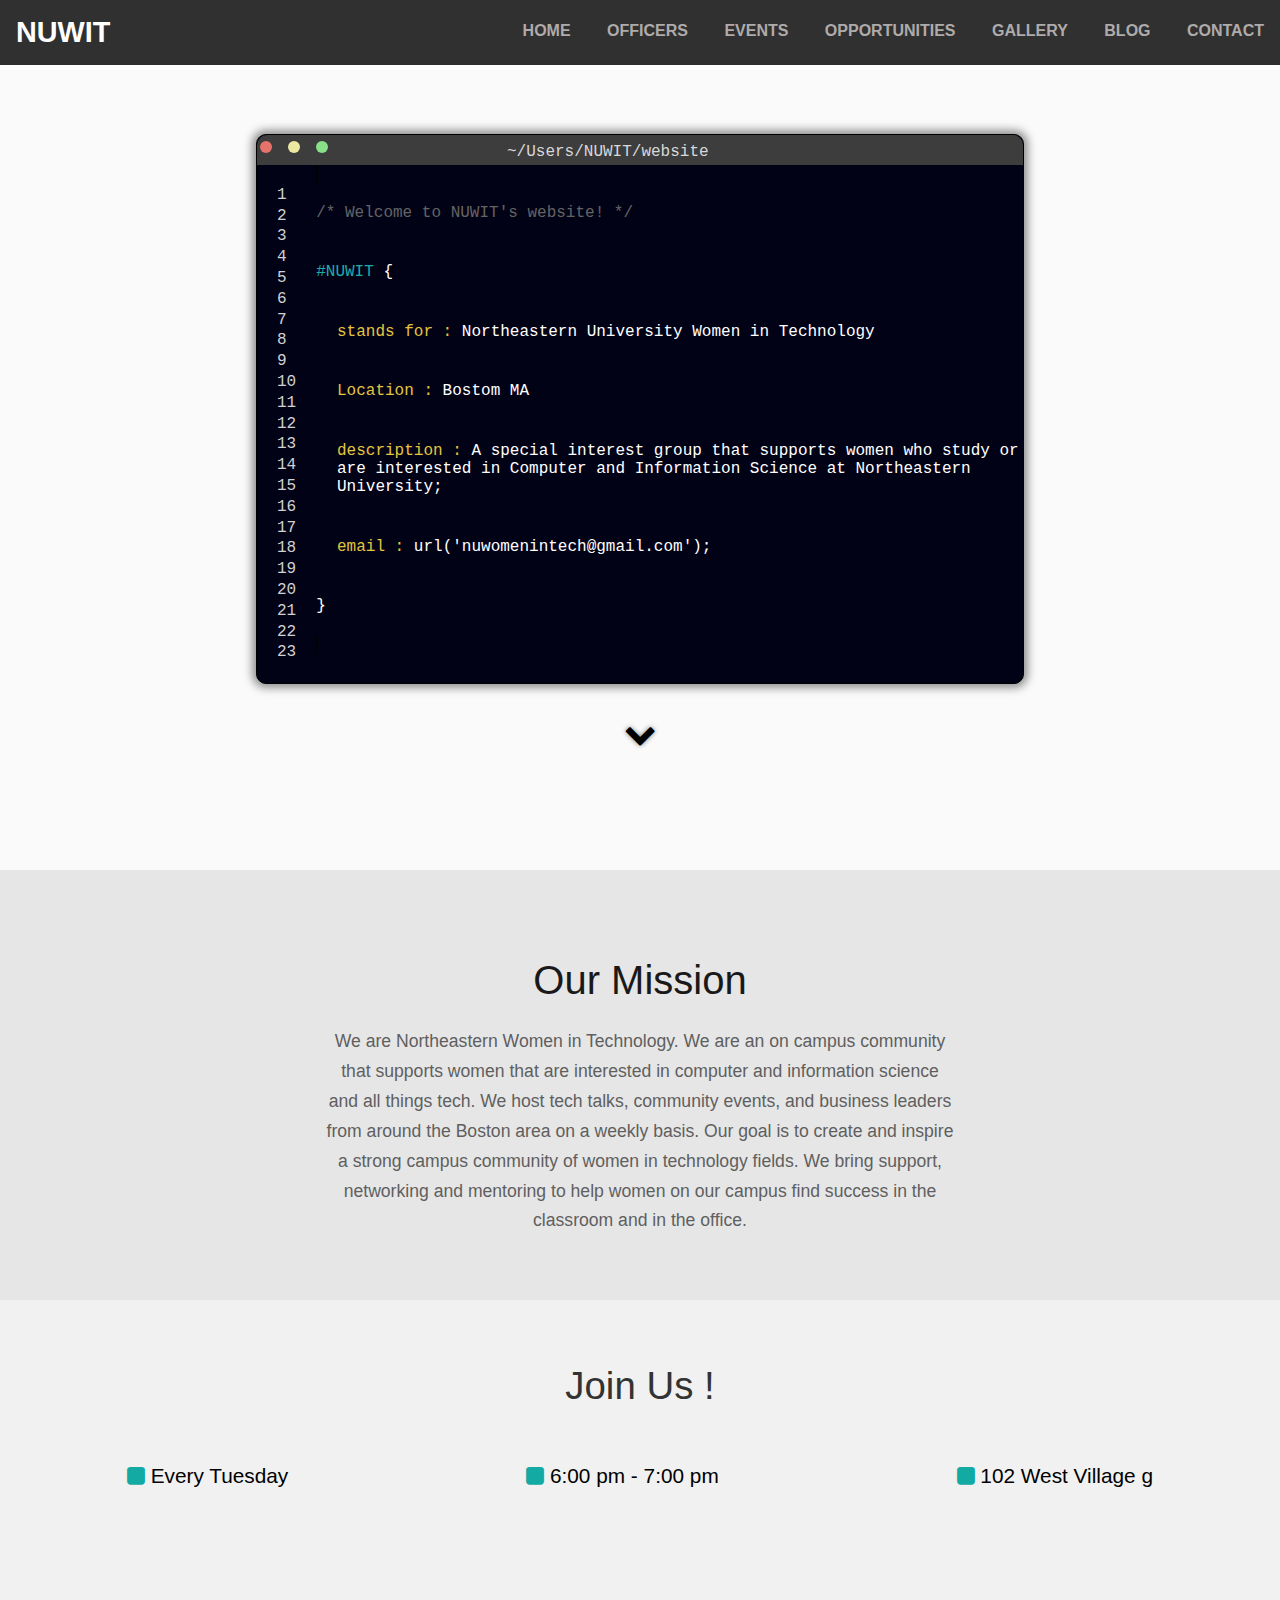
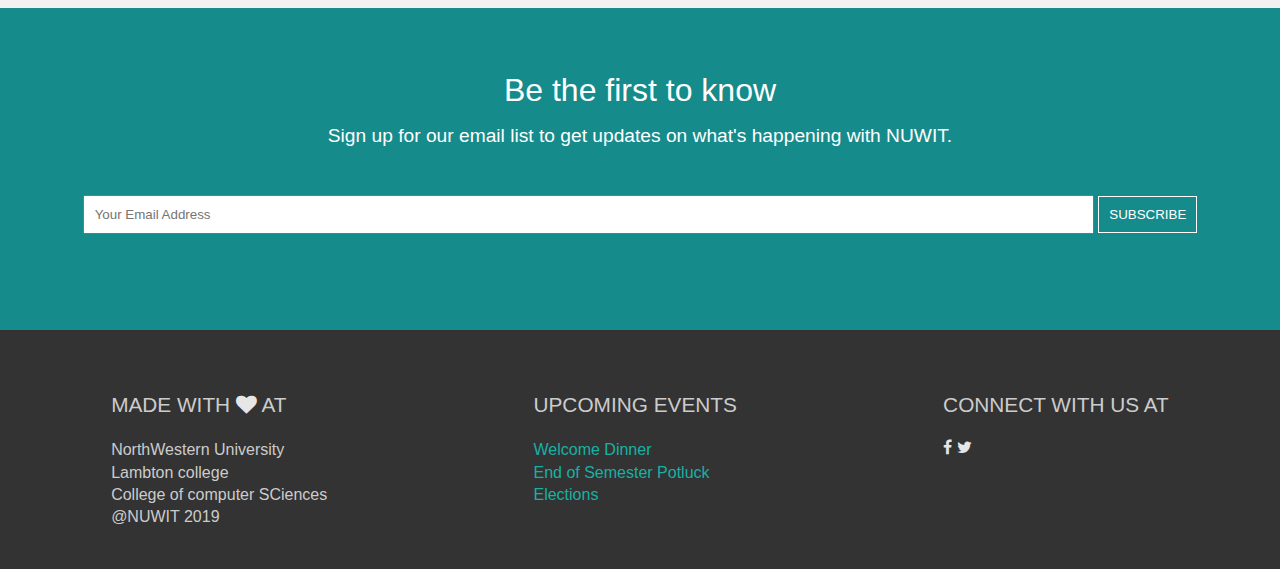
<file: index.html>
<!DOCTYPE html>
<html lang="en">
<head>
  <meta charset="UTF-8">
  <meta name="viewport" content="width=device-width, initial-scale=1.0">
  <meta http-equiv="X-UA-Compatible" content="ie=edge">
  <link rel="shortcut icon" href="#" />
  <title>nUWIT</title>
  <link rel="stylesheet" href="https://maxcdn.bootstrapcdn.com/font-awesome/4.5.0/css/font-awesome.min.css">
  <link rel="stylesheet" href="./scss/styles.css">
</head>
  <body>

   <div class="container">
    <div class="nuwit">
     <header>
       <navbar>

        <div class="off-canvas">
          <ul>
            <li><a href="index.html" >home</a></li>
            <li><a href="officers.html">officers</a></li>
            <li><a href="events.html">events</a></li>
            <li><a href="opportunities.html">opportunities</a></li>
            <li><a href="gallery.html">gallery</a></li>
            <li><a href="blog.html">blog</a></li>
            <li><a href="contact.html">contact</a></li>
           </ul>
        </div>

        <div class="navigation">
          <div class="logo">
           <h3>NUWIT</h3>
          </div>
          <div class="navbar">
           <ul>
            <li><a  href="index.html">home</a></li>
            <li><a id="an" href="officers.html">officers</a></li>
            <li><a href="events.html">events</a></li>
            <li><a href="opportunities.html">opportunities</a></li>
            <li><a href="gallery.html">gallery</a></li>
            <li><a href="blog.html">blog</a></li>
            <li><a href="contact.html">contact</a></li>
           </ul>
          </div>
  
          <div class="hamburger">
           <div class="ham-1"></div>
           <div class="ham-2"></div>
           <div class="ham-3"></div>
         </div>
         </div> 
       </navbar>
     </header>

     <main>
       <section>
        <div class="title">
          <div class="row_centered">
            <div class="code-editor">
              <div class="top-bar">
                <ul class="controls">
                 <li class="button"></li>
                 <li class="button"></li>
                 <li class="button"></li>
                </ul>
                <div class="file-path">~/Users/NUWIT/website</div>
              </div>
              <ul class="line-numbers">
                <li>1</li>
                <li>2</li>
                <li>3</li>
                <li>4</li>
                <li>5</li>
                <li>6</li>
                <li>7</li>
                <li>8</li>
                <li>9</li>
                <li>10</li>
                <li>11</li>
                <li>12</li>
                <li>13</li>
                <li>14</li>
                <li>15</li>
                <li>16</li>
                <li>17</li>
                <li>18</li>
                <li>19</li>
                <div class="no-mobile">
                <li>20</li>
                <li>21</li>
                <li>22</li>
                <li>23</li>
              </div>
              </ul>
              <div class="code">
                <p class="comment">/* Welcome to NUWIT's website! */</p>
                <p>
                  <span class="selector">#NUWIT</span>
                  {
                </p>
                <p class="indent">
                  <span class="prop">stands for :</span>
                  Northeastern University Women in  Technology
                </p>
                <p class="indent">
                  <span class="prop">Location :</span>
                  Bostom MA
                </p>

                <div class="no-mobile">
                  <p class="indent">
                    <span class="prop">description :</span>
                    A special interest group that supports women who study or are interested
                    in Computer and Information Science at Northeastern University;
                  </p>
                  <p class="indent">
                    <span class="prop">email :</span>
                    url('nuwomenintech@gmail.com');
                  </p>
               </div>
                <p>
                  }
                </p>
              </div>
            </div>
          </div>
          <div class="row_centered">
           <a class="scroll-down" href="#mission">
            <i id="scroll-down" class="fa fa-chevron-down"></i>
          </a>
          </div>
        </div>
       </section>
       <section>
        <div class="mission" id="mission">
         <h3>Our Mission</h3>
         <p>We are Northeastern Women in Technology. We are an on campus community that
            supports women that are interested in computer and information science and all things tech.
             We host tech talks, community events, and business leaders from around the Boston area on a weekly basis.
              Our goal is to create and inspire a strong campus community of women in technology fields. 
              We bring support, networking and mentoring to help women on our campus find success in the classroom and in the office.
          </p>
        </div>
       </section>
       <section>
        <div class="timings">
         <h3>Join Us !</h3>
          <div class="timings__schedule">
            <div class="schedule">
              <i class="fa fa-square"></i>
              Every Tuesday
            </div>
            <div class="schedule">
              <i class="fa fa-square"></i>
              6:00 pm - 7:00 pm
            </div>
            <div class="schedule">
              <i class="fa fa-square"></i>
              102 West Village g
              </div>
          </div>
        </div>
       </section>
       <section>
        <div class="subscribe">
         <h4>Be the first to know</h4>
         <p>Sign up for our email list to get updates on what's happening with NUWIT.</p>
          <div class="form">
           <form id="email">
            <input id="email_nuwit" placeholder="Your Email Address">
            <button class="button">Subscribe</button>
           </form>
          </div>
        </div>
       </section>
    </main>

    <footer>
     <section>
      <div class="footer">
       <div class="endpoints">
        <h4>made with <i class="fa fa-heart"></i> at</h4>
        <ul>
         <li><a href="#"></a>NorthWestern University</li>
         <li><a href="#"></a>Lambton college</li>
         <li><a href="#"></a>College of computer SCiences</li>
         <span>@NUWIT 2019</span>
        </ul>
       </div>
       <div class="endpoints endpoints_events">
          <h4>upcoming events</h4>
          <ul>
          <li><a href="#"></a>
            Welcome Dinner
            
          </li>
          <li><a href="#"></a>End of Semester Potluck</li>
          <li><a href="#"></a>Elections</li>
        </ul>
       </div>
       <div class="endpoints">
        <h4>connect with us at </h4>
        <a href="#"><i class="fa fa-facebook"></i></a>
        <a href="#"><i class="fa fa-twitter"></i></a>
       </div>
      </div>
     </section>
    </footer>
    </div>
   </div>


   <script src="./js/main.js"></script>
   <!-- <script src="https://ajax.googleapis.com/ajax/libs/jquery/3.4.1/jquery.min.js"></script>
    <script src="js/Magnific-Popup/jquery.magnific-popup.js"></script> -->
    
  </body>
</html>
</file>
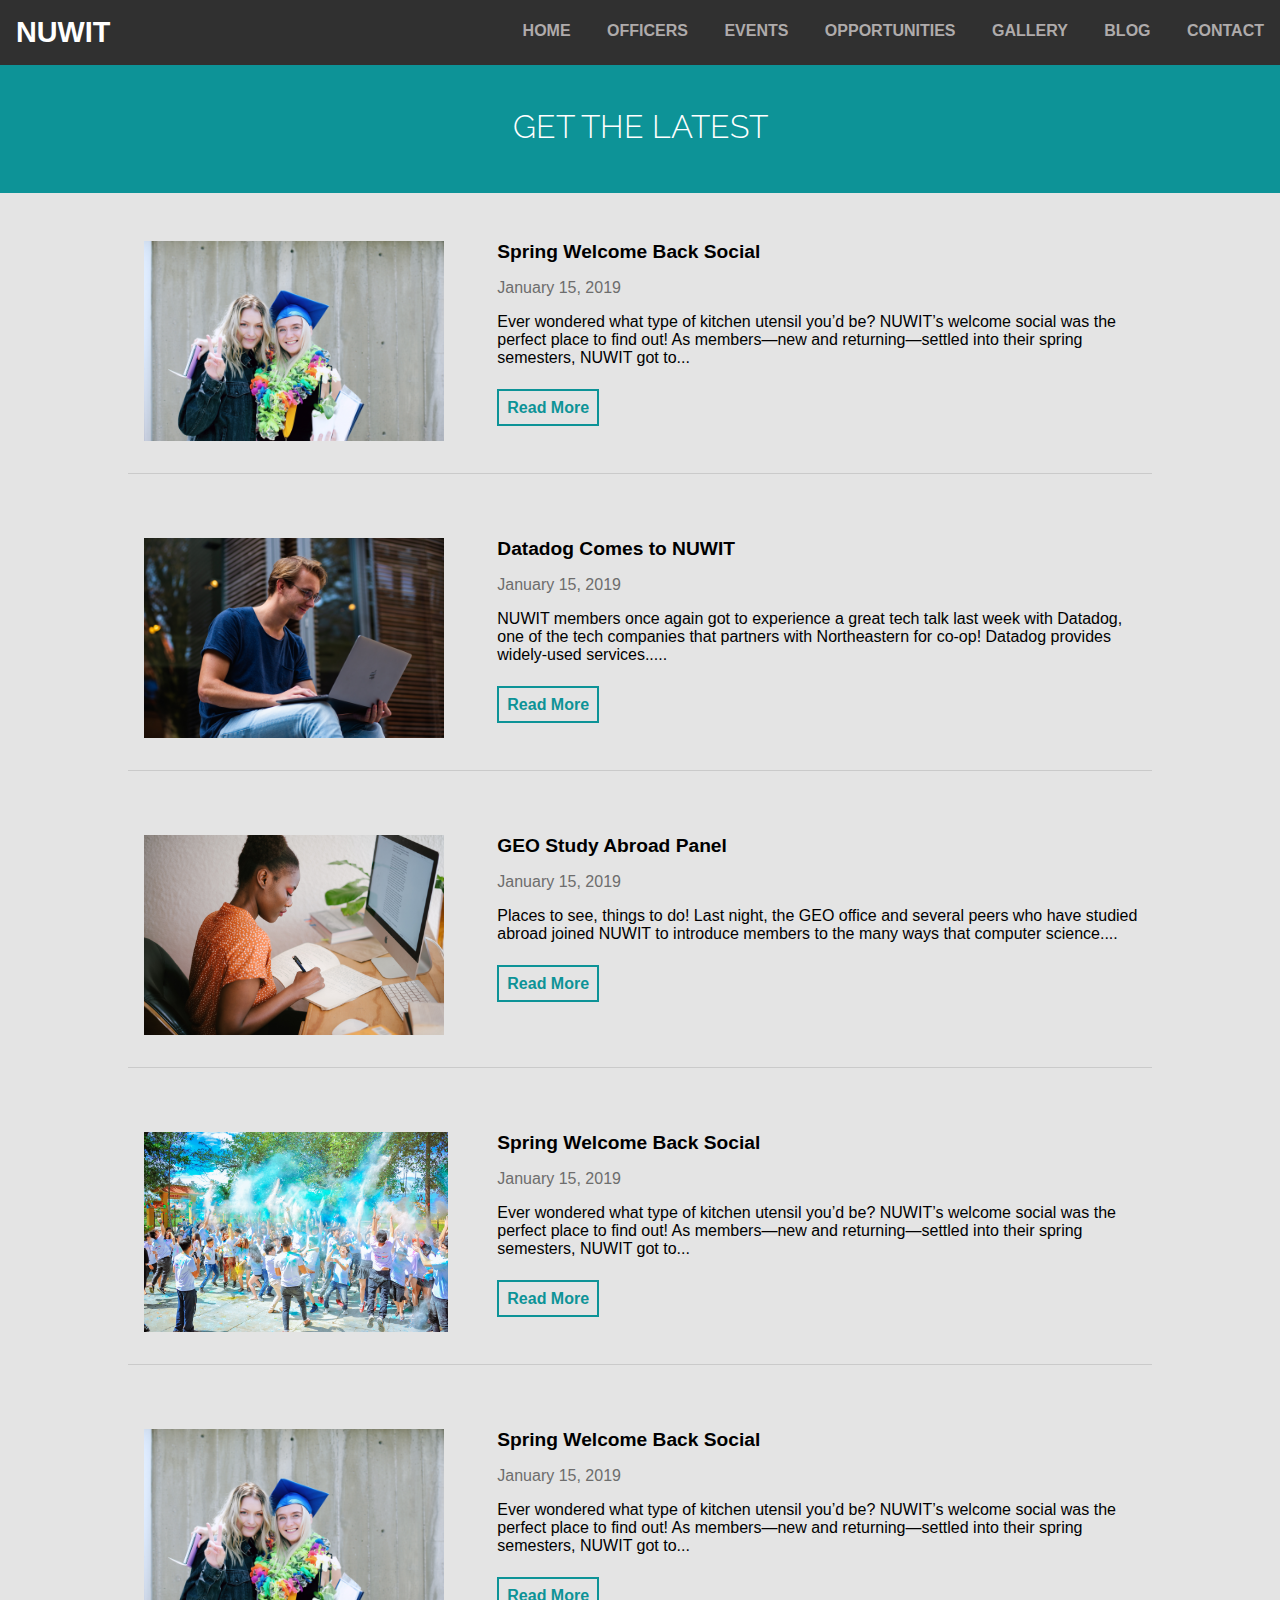
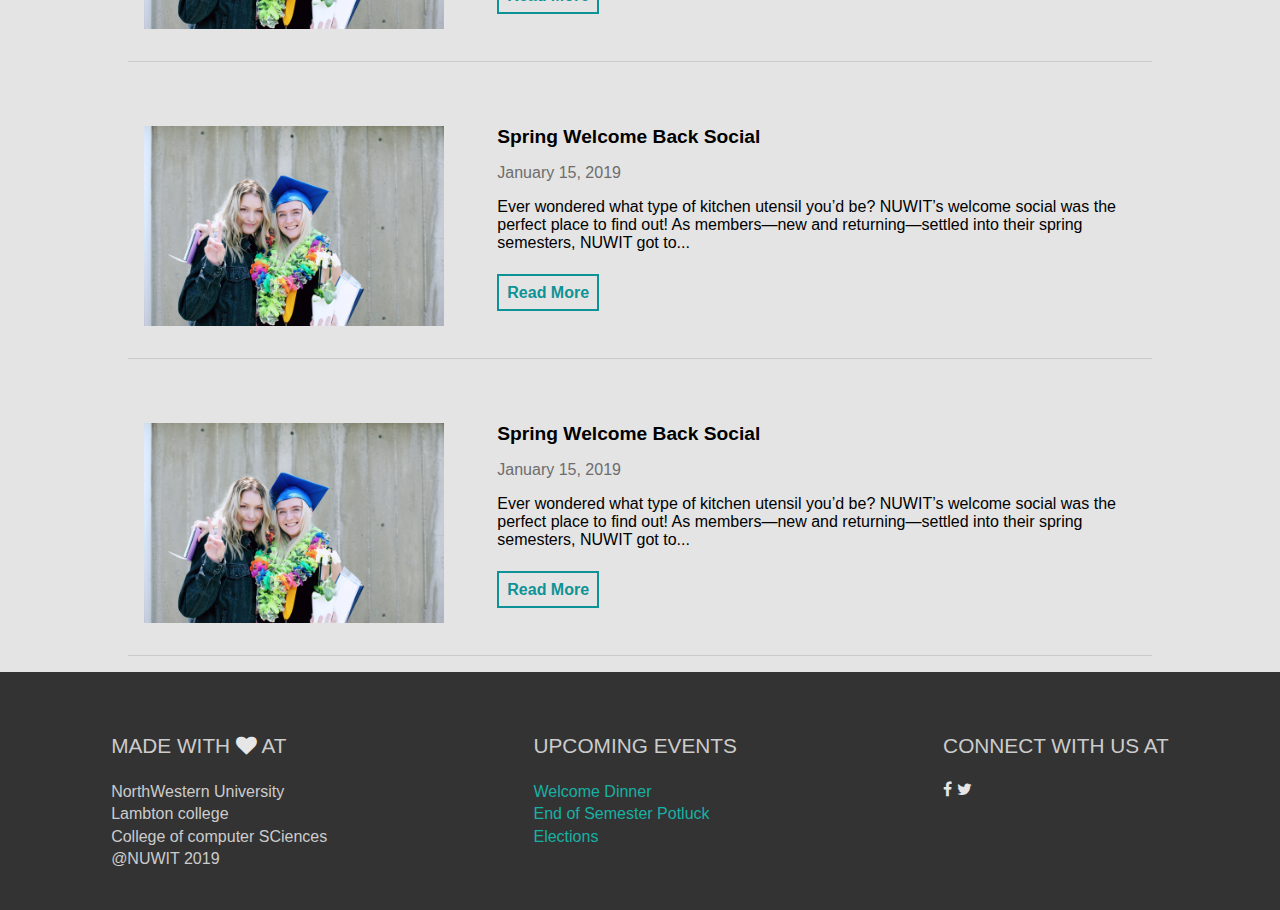
<file: blog.html>
<!DOCTYPE html>
<html lang="en">
<head>
  <meta charset="UTF-8">
  <meta name="viewport" content="width=device-width, initial-scale=1.0">
  <meta http-equiv="X-UA-Compatible" content="ie=edge">
  <link rel="shortcut icon" href="#" />
  <title>NUwit</title>
  <link href="https://fonts.googleapis.com/css?family=Raleway&display=swap" rel="stylesheet">
  <link rel="stylesheet" href="https://maxcdn.bootstrapcdn.com/font-awesome/4.5.0/css/font-awesome.min.css">
  <link rel="stylesheet" href="./scss/blog.css">
</head>
  <body>

   <div class="container">
    <div class="nuwit">
     <header>
       <navbar>

        <div class="off-canvas">
         <ul>
           <li><a href="index.html">home</a></li>
           <li><a href="officers.html">officers</a></li>
           <li><a href="events.html">events</a></li>
           <li><a href="opportunities.html">opportunities</a></li>
           <li><a href="gallery.html">gallery</a></li>
           <li><a href="blog.html">blog</a></li>
           <li><a href="contact.html">contact</a></li>
          </ul>
       </div>

       <div class="navigation">
        <div class="logo">
         <h3>NUWIT</h3>
        </div>
        <div class="navbar">
         <ul>
          <li><a href="index.html">home</a></li>
          <li><a href="officers.html">officers</a></li>
          <li><a href="events.html">events</a></li>
          <li><a href="opportunities.html">opportunities</a></li>
          <li><a href="gallery.html">gallery</a></li>
          <li><a href="blog.html">blog</a></li>
          <li><a href="contact.html">contact</a></li>
         </ul>
        </div>

        <div class="hamburger">
         <div class="ham-1"></div>
         <div class="ham-2"></div>
         <div class="ham-3"></div>
       </div>
       </div> 
      </navbar>
    </header>

    <main>

     <section>
      <div class="title">
       <h3>GET THE LATEST</h3>
     </div>
     </section>
     <section>
      <div class="blog__posts">
       <div class="container">
        

        <div class="row">
         <div class="row__image">
          <div class="image">
           <img  class="cover"  src="images/small_images/picture_small.jpg">
          </div>
         </div>
         <div class="content">
           <a href="#">
            <h4>Spring Welcome Back Social</h4>
           </a>
          <p>January 15, 2019</p>
          <p>
           Ever wondered what type of kitchen utensil you’d be? NUWIT’s 
           welcome social was the perfect place to find out! As members—new
            and returning—settled into their spring semesters, NUWIT got to...<br>
          
          </p>
          <a href="blog1.html" class="btn-default">Read More</a>
         </div>
        </div>

        <div class="row">
         <div class="row__image">
          <div class="image">
           <img  class="cover"  src="images/small_images/picture_small4.jpg">
          </div>
         </div>
         <div class="content">
           <a href="#">
            <h4>Datadog Comes to NUWIT</h4>
           </a>
          <p>January 15, 2019</p>
          <p>
            NUWIT members once again got to experience a great tech talk last week with Datadog,
             one of the tech companies that partners with Northeastern for co-op! Datadog 
             provides widely-used services.....<br>
           
          </p>
          <a href="blog2.html" class="btn-default">Read More</a>
         </div>
        </div>


        <div class="row">
         <div class="row__image">
          <div class="image">
           <img  class="cover"  src="images/small_images/picture_small2.jpg">
          </div>
         </div>
         <div class="content">
           <a href="#">
            <h4>
              GEO Study Abroad Panel</h4>
           </a>
          <p>January 15, 2019</p>
          <p>
            Places to see, things to do! Last night, the GEO office and several peers who
             have studied abroad joined NUWIT to introduce members to the many ways that 
             computer science....<br>
           
          </p>
          <a href="blog3.html" class="btn-default">Read More</a>
         </div>
        </div>


        <div class="row">
         <div class="row__image">
          <div class="image">
           <img  class="cover"  src="images/small_images/picture_small3.jpg">
          </div>
         </div>
         <div class="content">
           <a href="#">
            <h4>Spring Welcome Back Social</h4>
           </a>
          <p>January 15, 2019</p>
          <p>
           Ever wondered what type of kitchen utensil you’d be? NUWIT’s 
           welcome social was the perfect place to find out! As members—new
            and returning—settled into their spring semesters, NUWIT got to...<br>
           
          </p>
          <a href="#" class="btn-default">Read More</a>
         </div>
        </div>


        <div class="row">
         <div class="row__image">
          <div class="image">
           <img  class="cover"  src="images/small_images/picture_small.jpg">
          </div>
         </div>
         <div class="content">
           <a href="#">
            <h4>Spring Welcome Back Social</h4>
           </a>
          <p>January 15, 2019</p>
          <p>
           Ever wondered what type of kitchen utensil you’d be? NUWIT’s 
           welcome social was the perfect place to find out! As members—new
            and returning—settled into their spring semesters, NUWIT got to...<br>
           
          </p>
          <a href="#" class="btn-default">Read More</a>
         </div>
        </div>



        <div class="row">
         <div class="row__image">
          <div class="image">
           <img  class="cover"  src="images/small_images/picture_small.jpg">
          </div>
         </div>
         <div class="content">
           <a href="#">
            <h4>Spring Welcome Back Social</h4>
           </a>
          <p>January 15, 2019</p>
          <p>
           Ever wondered what type of kitchen utensil you’d be? NUWIT’s 
           welcome social was the perfect place to find out! As members—new
            and returning—settled into their spring semesters, NUWIT got to...
           
          </p>
          <a href="#" class="btn-default">Read More</a>
         </div>
        </div>


        <div class="row">
         <div class="row__image">
          <div class="image">
           <img  class="cover"  src="images/small_images/picture_small.jpg">
          </div>
         </div>
         <div class="content">
           <a href="#">
            <h4>Spring Welcome Back Social</h4>
           </a>
          <p>January 15, 2019</p>
          <p>
           Ever wondered what type of kitchen utensil you’d be? NUWIT’s 
           welcome social was the perfect place to find out! As members—new
            and returning—settled into their spring semesters, NUWIT got to...
           
          </p>
          <a href="#" class="btn-default">Read More</a>
         </div>
        </div>
        

        
       </div>
      </div>
     </section>

    </main>

    <footer>
     <section>
      <div class="footer">
       <div class="endpoints">
        <h4>made with <i class="fa fa-heart"></i> at</h4>
        <ul>
         <li><a href="#"></a>NorthWestern University</li>
         <li><a href="#"></a>Lambton college</li>
         <li><a href="#"></a>College of computer SCiences</li>
         <span>@NUWIT 2019</span>
        </ul>
       </div>
       <div class="endpoints endpoints_events">
          <h4>upcoming events</h4>
          <ul>
          <li><a href="#"></a>
            Welcome Dinner   
          </li>
          <li><a href="#"></a>End of Semester Potluck</li>
          <li><a href="#"></a>Elections</li>
        </ul>
       </div>
       <div class="endpoints">
        <h4>connect with us at </h4>
        <a href="#"><i class="fa fa-facebook"></i></a>
        <a href="#"><i class="fa fa-twitter"></i></a>
       </div>
      </div>
     </section>
    </footer>
    </div>
   </div>



   <script src="./js/main.js"></script>
   <script>


   </script>
  </body>
</html>
</file>
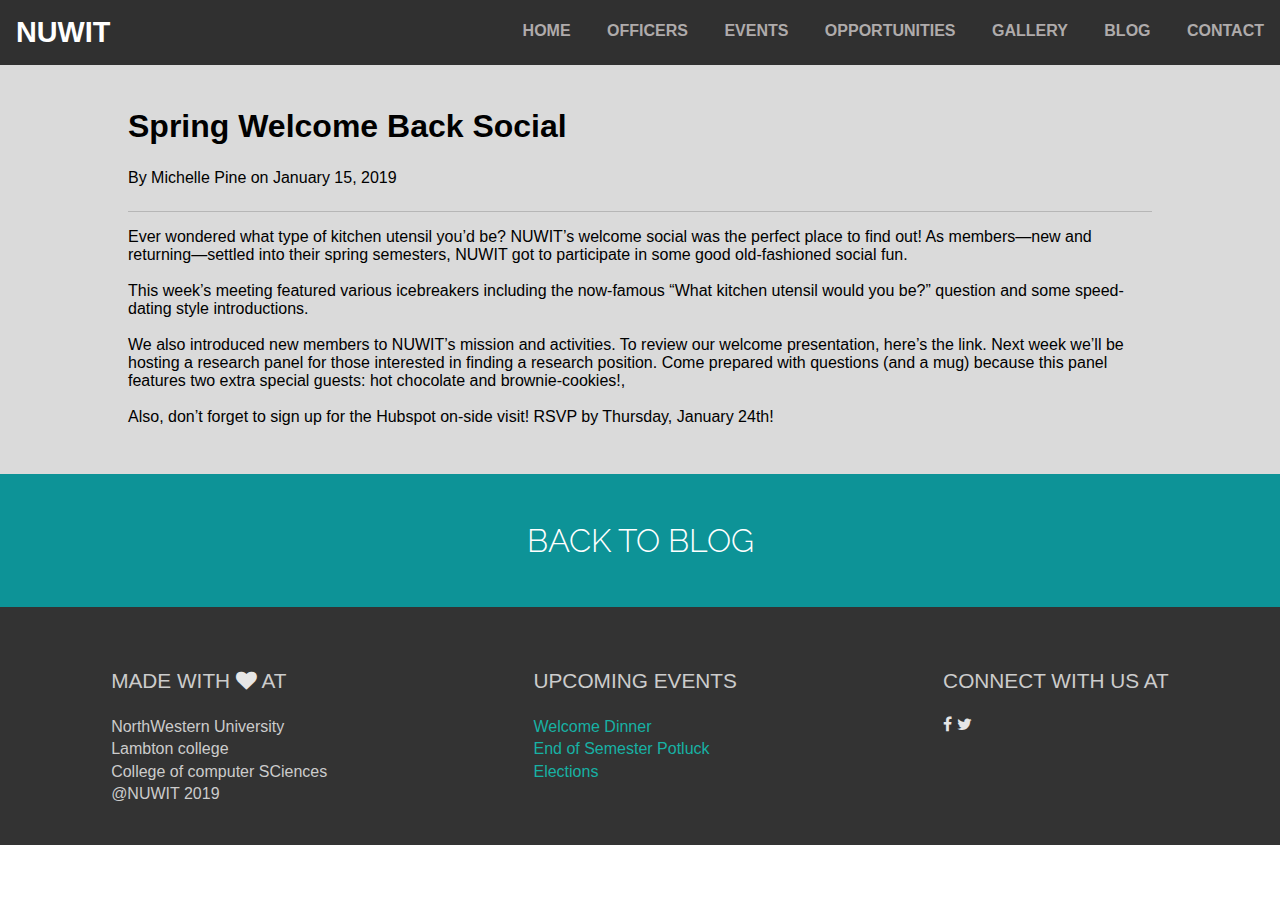
<file: blog1.html>
<!DOCTYPE html>
<html lang="en">
<head>
  <meta charset="UTF-8">
  <meta name="viewport" content="width=device-width, initial-scale=1.0">
  <meta http-equiv="X-UA-Compatible" content="ie=edge">
  <link rel="shortcut icon" href="#" />
  <title>NUwit</title>
  <link href="https://fonts.googleapis.com/css?family=Raleway&display=swap" rel="stylesheet">
  <link rel="stylesheet" href="https://maxcdn.bootstrapcdn.com/font-awesome/4.5.0/css/font-awesome.min.css">
  <link rel="stylesheet" href="./scss/blog.css">
</head>
  <body>

   <div class="container">
    <div class="nuwit">
     <header>
       <navbar>

        <div class="off-canvas">
         <ul>
           <li><a href="index.html">home</a></li>
           <li><a href="officers.html">officers</a></li>
           <li><a href="events.html">events</a></li>
           <li><a href="opportunities.html">opportunities</a></li>
           <li><a href="gallery.html">gallery</a></li>
           <li><a href="blog.html">blog</a></li>
           <li><a href="contact.html">contact</a></li>
          </ul>
       </div>

       <div class="navigation">
        <div class="logo">
         <h3>NUWIT</h3>
        </div>
        <div class="navbar">
         <ul>
          <li><a href="index.html">home</a></li>
          <li><a href="officers.html">officers</a></li>
          <li><a href="events.html">events</a></li>
          <li><a href="opportunities.html">opportunities</a></li>
          <li><a href="gallery.html">gallery</a></li>
          <li><a href="blog.html">blog</a></li>
          <li><a href="contact.html">contact</a></li>
         </ul>
        </div>

        <div class="hamburger">
         <div class="ham-1"></div>
         <div class="ham-2"></div>
         <div class="ham-3"></div>
       </div>
       </div> 
      </navbar>
    </header>

    <main>

     <section>
      <div class="blog_description">
       <div class="container">
       <h1>Spring Welcome Back Social</h1>
       <span>By Michelle Pine on January 15, 2019</span>
       <p>
        Ever wondered what type of kitchen utensil you’d be? NUWIT’s welcome social was the 
        perfect place to find out! As members—new and returning—settled into their spring 
        semesters, NUWIT got to participate in some good old-fashioned social fun.<br><br>
        This week’s meeting featured various icebreakers including the now-famous “What
         kitchen utensil would you be?” question and some speed-dating style introductions.<br><br>
         We also introduced new members to NUWIT’s mission and activities. To review our welcome presentation, here’s the link.

        Next week we’ll be hosting a research panel for those interested in finding a research position.
         Come prepared with questions (and a mug) because this panel features two extra special guests:
          hot chocolate and brownie-cookies!,<br><br>

          Also, don’t forget to sign up for the Hubspot on-side visit! RSVP by Thursday, January 24th!<br>

       </p>
      </div>
     </div> 
     </section>


     <section>
      <div class="title">
       <h3><a href="blog.html">BACK TO BLOG</a ></h3>
     </div>
     </section>
    </main>


    <footer>
     <section>
      <div class="footer">
       <div class="endpoints">
        <h4>made with <i class="fa fa-heart"></i> at</h4>
        <ul>
         <li><a href="#"></a>NorthWestern University</li>
         <li><a href="#"></a>Lambton college</li>
         <li><a href="#"></a>College of computer SCiences</li>
         <span>@NUWIT 2019</span>
        </ul>
       </div>
       <div class="endpoints endpoints_events">
          <h4>upcoming events</h4>
          <ul>
          <li><a href="#"></a>
            Welcome Dinner   
          </li>
          <li><a href="#"></a>End of Semester Potluck</li>
          <li><a href="#"></a>Elections</li>
        </ul>
       </div>
       <div class="endpoints">
        <h4>connect with us at </h4>
        <a href="#"><i class="fa fa-facebook"></i></a>
        <a href="#"><i class="fa fa-twitter"></i></a>
       </div>
      </div>
     </section>
    </footer>
    </div>
   </div>



   <script src="./js/main.js"></script>
   <script>


   </script>
  </body>
</html>
</file>
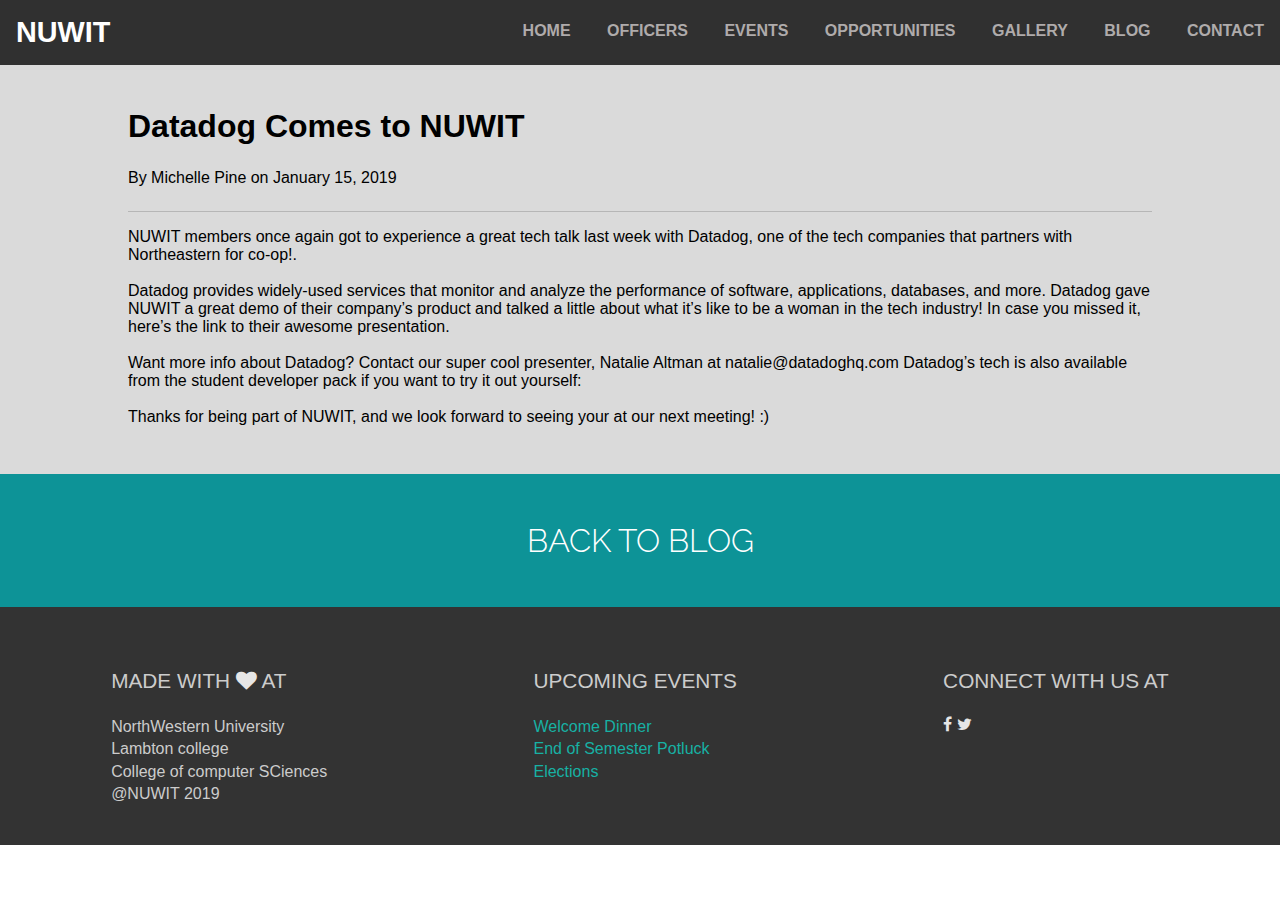
<file: blog2.html>
<!DOCTYPE html>
<html lang="en">
<head>
  <meta charset="UTF-8">
  <meta name="viewport" content="width=device-width, initial-scale=1.0">
  <meta http-equiv="X-UA-Compatible" content="ie=edge">
  <link rel="shortcut icon" href="#" />
  <title>NUwit</title>
  <link href="https://fonts.googleapis.com/css?family=Raleway&display=swap" rel="stylesheet">
  <link rel="stylesheet" href="https://maxcdn.bootstrapcdn.com/font-awesome/4.5.0/css/font-awesome.min.css">
  <link rel="stylesheet" href="./scss/blog.css">
</head>
  <body>

   <div class="container">
    <div class="nuwit">
     <header>
       <navbar>

        <div class="off-canvas">
         <ul>
           <li><a href="index.html">home</a></li>
           <li><a href="officers.html">officers</a></li>
           <li><a href="events.html">events</a></li>
           <li><a href="opportunities.html">opportunities</a></li>
           <li><a href="gallery.html">gallery</a></li>
           <li><a href="blog.html">blog</a></li>
           <li><a href="contact.html">contact</a></li>
          </ul>
       </div>

       <div class="navigation">
        <div class="logo">
         <h3>NUWIT</h3>
        </div>
        <div class="navbar">
         <ul>
          <li><a href="index.html">home</a></li>
          <li><a href="officers.html">officers</a></li>
          <li><a href="events.html">events</a></li>
          <li><a href="opportunities.html">opportunities</a></li>
          <li><a href="gallery.html">gallery</a></li>
          <li><a href="blog.html">blog</a></li>
          <li><a href="contact.html">contact</a></li>
         </ul>
        </div>

        <div class="hamburger">
         <div class="ham-1"></div>
         <div class="ham-2"></div>
         <div class="ham-3"></div>
       </div>
       </div> 
      </navbar>
    </header>

    <main>

     <section>
      <div class="blog_description">
       <div class="container">
       <h1>Datadog Comes to NUWIT</h1>
       <span>By Michelle Pine on January 15, 2019</span>
       <p>
        NUWIT members once again got to experience a great tech talk last week with Datadog,
         one of the tech companies that partners with Northeastern for co-op!.<br><br>
         Datadog provides widely-used services that monitor and analyze the performance of software,
          applications, databases, and more. Datadog gave NUWIT a great demo of their company’s product
           and talked a little about what it’s like to be a woman in the tech industry! In case you missed
            it, here’s the link to their awesome presentation.<br><br>
            Want more info about Datadog? Contact our super cool presenter,
             Natalie Altman at natalie@datadoghq.com Datadog’s tech is also available 
             from the student developer pack if you want to try it out yourself:<br><br>

             Thanks for being part of NUWIT, and we look forward to seeing your at our next meeting! :)<br>

       </p>
      </div>
     </div> 
     </section>


     <section>
      <div class="title">
       <h3><a href="blog.html">BACK TO BLOG</a ></h3>
     </div>
     </section>
    </main>


    <footer>
     <section>
      <div class="footer">
       <div class="endpoints">
        <h4>made with <i class="fa fa-heart"></i> at</h4>
        <ul>
         <li><a href="#"></a>NorthWestern University</li>
         <li><a href="#"></a>Lambton college</li>
         <li><a href="#"></a>College of computer SCiences</li>
         <span>@NUWIT 2019</span>
        </ul>
       </div>
       <div class="endpoints endpoints_events">
          <h4>upcoming events</h4>
          <ul>
          <li><a href="#"></a>
            Welcome Dinner   
          </li>
          <li><a href="#"></a>End of Semester Potluck</li>
          <li><a href="#"></a>Elections</li>
        </ul>
       </div>
       <div class="endpoints">
        <h4>connect with us at </h4>
        <a href="#"><i class="fa fa-facebook"></i></a>
        <a href="#"><i class="fa fa-twitter"></i></a>
       </div>
      </div>
     </section>
    </footer>
    </div>
   </div>



   <script src="./js/main.js"></script>
   <script>


   </script>
  </body>
</html>
</file>
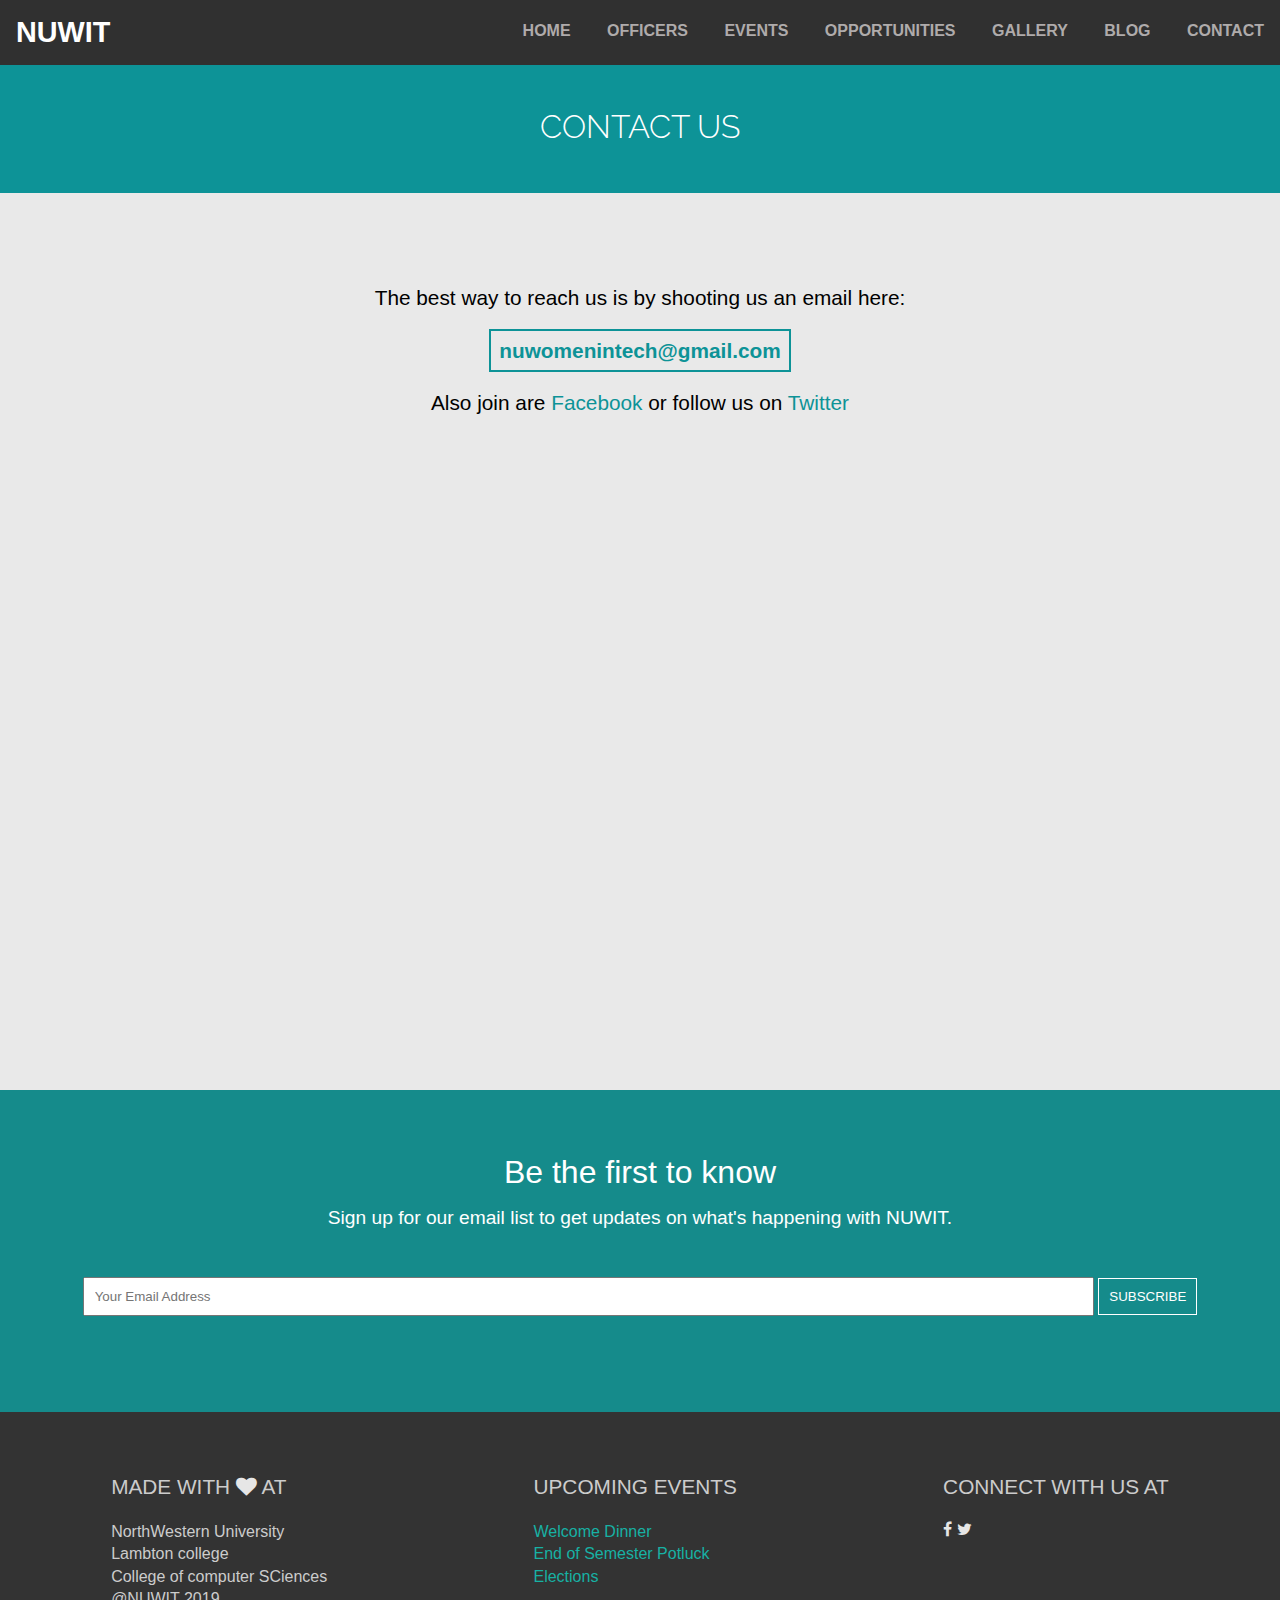
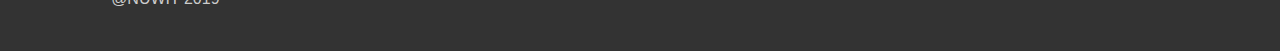
<file: contact.html>
<!DOCTYPE html>
<html lang="en">
<head>
  <meta charset="UTF-8">
  <meta name="viewport" content="width=device-width, initial-scale=1.0">
  <meta http-equiv="X-UA-Compatible" content="ie=edge">
  <link rel="shortcut icon" href="#" />
  <title>NUwit</title>
  <link href="https://fonts.googleapis.com/css?family=Raleway&display=swap" rel="stylesheet">
  <link rel="stylesheet" href="https://maxcdn.bootstrapcdn.com/font-awesome/4.5.0/css/font-awesome.min.css">
  <link rel="stylesheet" href="./scss/contact.css">
</head>
  <body>

   <div class="container">
    <div class="nuwit">
     <header>
       <navbar>

        <div class="off-canvas">
         <ul>
           <li><a href="index.html">home</a></li>
           <li><a href="officers.html">officers</a></li>
           <li><a href="events.html">events</a></li>
           <li><a href="opportunities.html">opportunities</a></li>
           <li><a href="gallery.html">gallery</a></li>
           <li><a href="blog.html">blog</a></li>
           <li><a href="contact.html">contact</a></li>
          </ul>
       </div>

       <div class="navigation">
        <div class="logo">
         <h3>NUWIT</h3>
        </div>
        <div class="navbar">
         <ul>
          <li><a href="index.html">home</a></li>
          <li><a href="officers.html">officers</a></li>
          <li><a href="events.html">events</a></li>
          <li><a href="opportunities.html">opportunities</a></li>
          <li><a href="gallery.html">gallery</a></li>
          <li><a href="blog.html">blog</a></li>
          <li><a href="contact.html">contact</a></li>
         </ul>
        </div>

        <div class="hamburger">
         <div class="ham-1"></div>
         <div class="ham-2"></div>
         <div class="ham-3"></div>
       </div>
       </div> 

       
      </navbar>
    </header>


    <main>

     <section>
      <div class="title">
       <h3>CONTACT US</h3>
     </div>
     </section>
     <section>
      <div class="contact_info">
       <div class="container">
          <p>The best way to reach us is by shooting us an email here:</p>
          <a href="mailto:kiran111candy@gmail.com" class="btn-default">nuwomenintech@gmail.com</a>
          <p>Also join are <a href="#">Facebook</a> or follow us on <a href="#">Twitter</a></p>
       </div>
      </div>
     </section>
     <section>
      <div class="location">
       <div class="container">
       <iframe src="https://www.google.com/maps/embed?pb=!1m18!1m12!1m3!1d2886.977513604129!2d-79.38393258518975!3d43.648636179121446!2m3!1f0!2f0!3f0!3m2!1i1024!2i768!4f13.1!3m3!1m2!1s0x882b35120cfb8863%3A0xb5f32e69519de852!2sNortheastern%20University%E2%80%94Toronto!5e0!3m2!1sen!2sca!4v1578590545323!5m2!1sen!2sca" width="600" height="450" frameborder="0" style="border:0;" allowfullscreen=""></iframe>
       </div>
      </div>
     </section>

     <section>
      <div class="subscribe">
       <h4>Be the first to know</h4>
       <p>Sign up for our email list to get updates on what's happening with NUWIT.</p>
        <div class="form">
         <form id="email">
          <input id="email_nuwit" placeholder="Your Email Address">
          <button class="button">Subscribe</button>
         </form>
        </div>
      </div>
     </section>

    </main>


    <footer>
     <section>
      <div class="footer">
       <div class="endpoints">
        <h4>made with <i class="fa fa-heart"></i> at</h4>
        <ul>
         <li><a href="#"></a>NorthWestern University</li>
         <li><a href="#"></a>Lambton college</li>
         <li><a href="#"></a>College of computer SCiences</li>
         <span>@NUWIT 2019</span>
        </ul>
       </div>
       <div class="endpoints endpoints_events">
          <h4>upcoming events</h4>
          <ul>
          <li><a href="#"></a>
            Welcome Dinner   
          </li>
          <li><a href="#"></a>End of Semester Potluck</li>
          <li><a href="#"></a>Elections</li>
        </ul>
       </div>
       <div class="endpoints">
        <h4>connect with us at </h4>
        <a href="#"><i class="fa fa-facebook"></i></a>
        <a href="#"><i class="fa fa-twitter"></i></a>
       </div>
      </div>
     </section>
    </footer>
    </div>
   </div>



   <script src="./js/main.js"></script>
   
  </body>
</html>
</file>
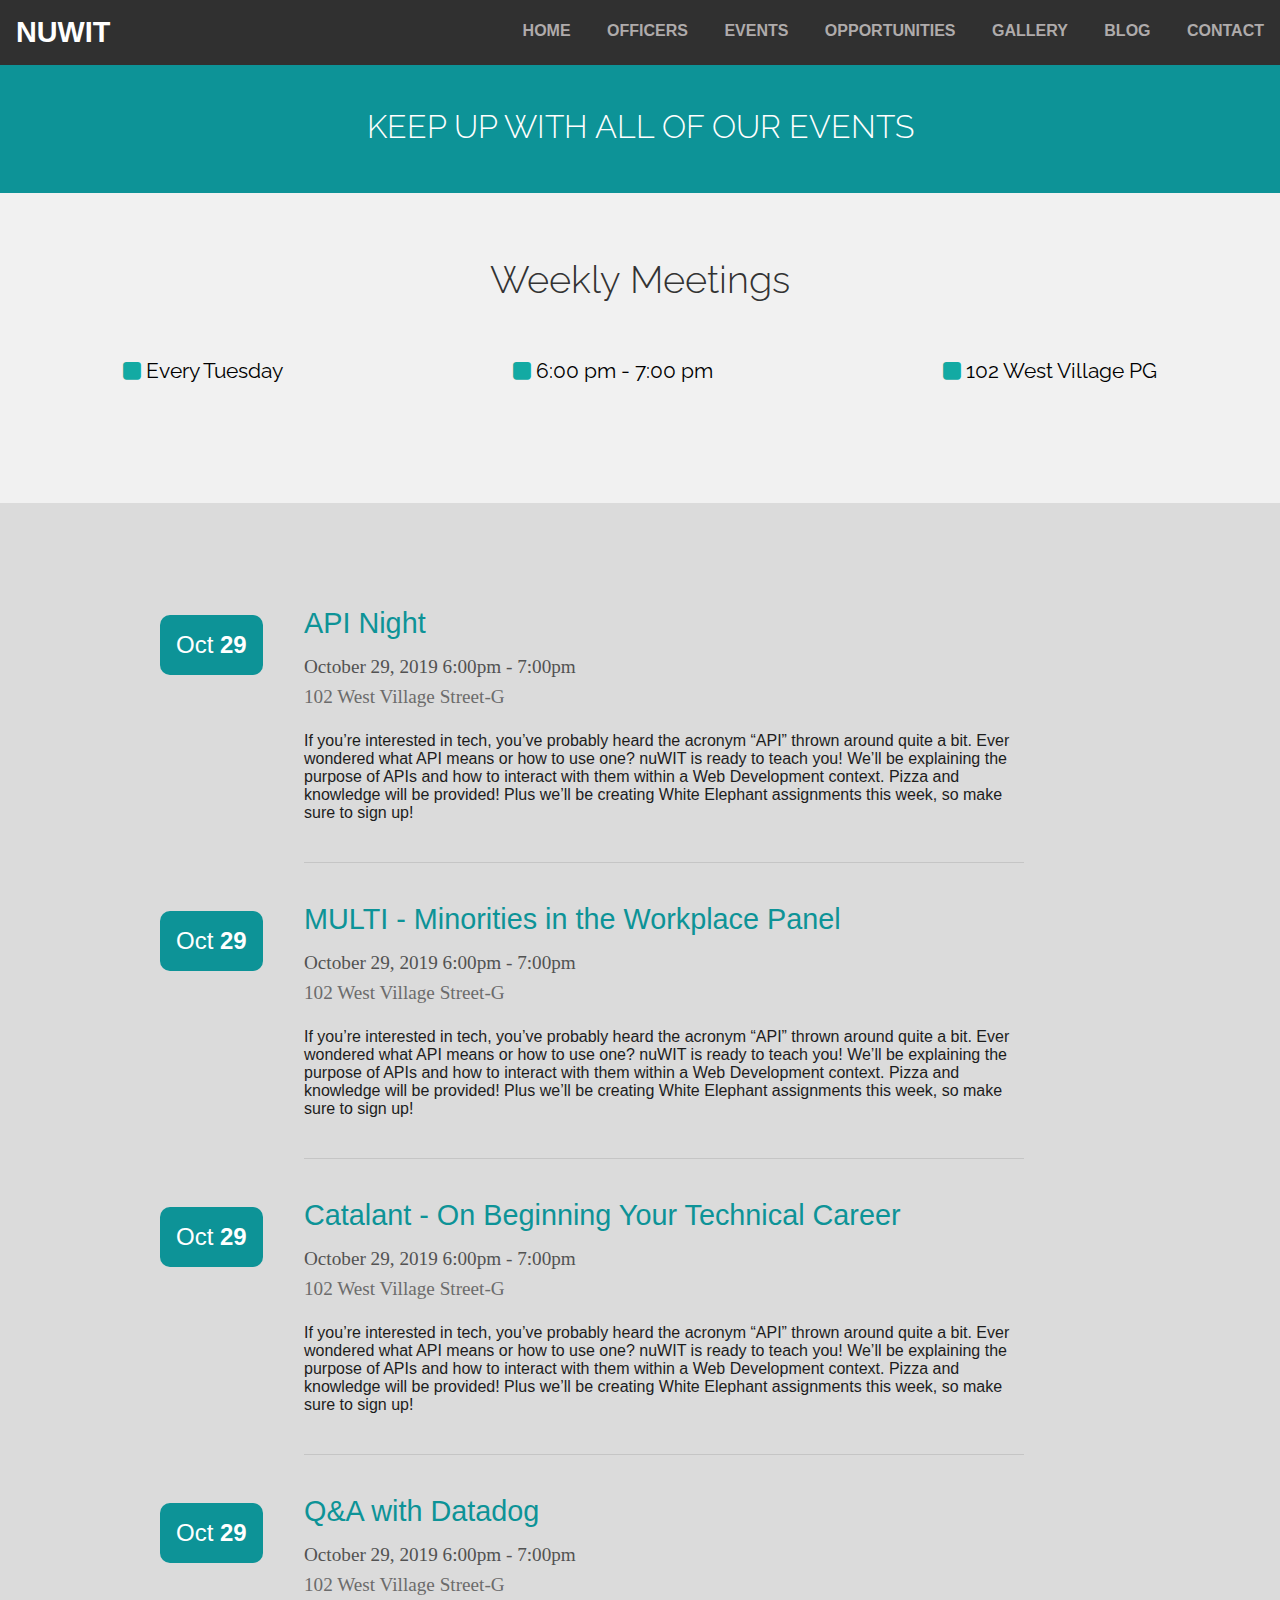
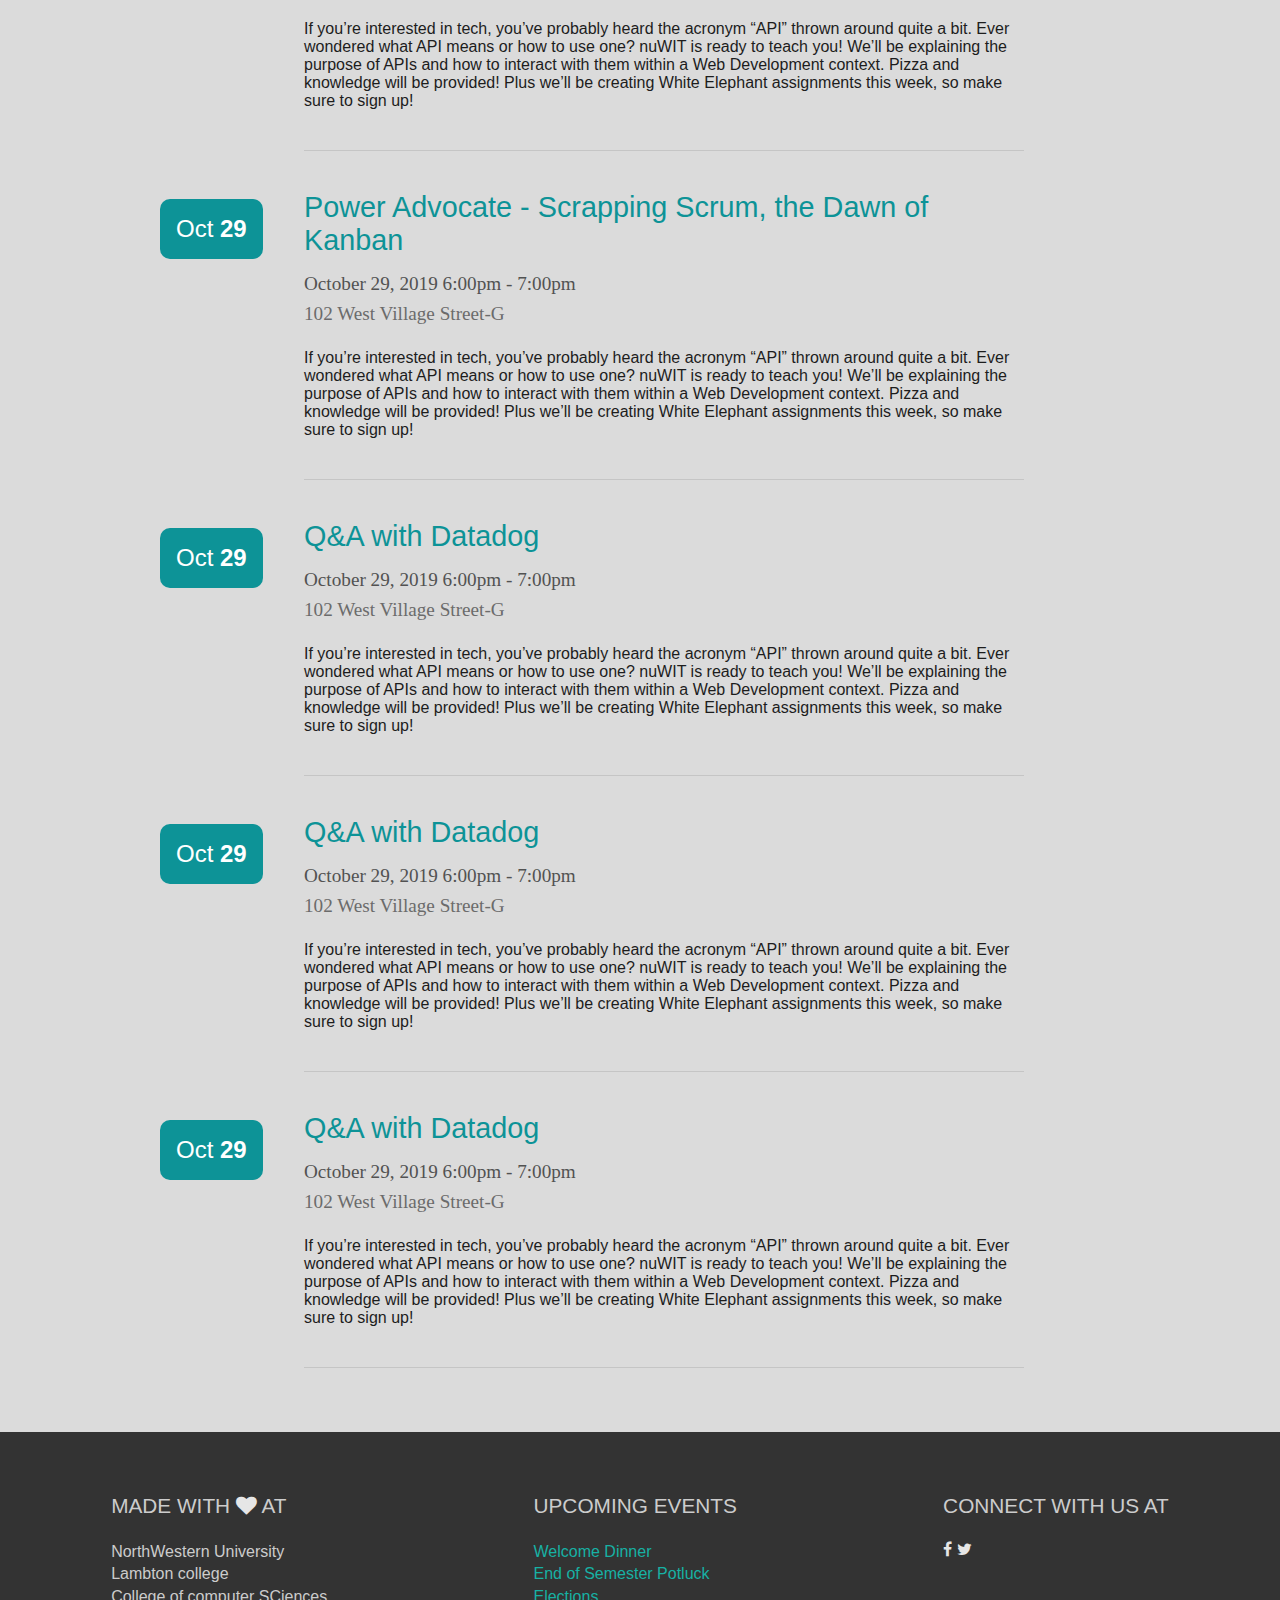
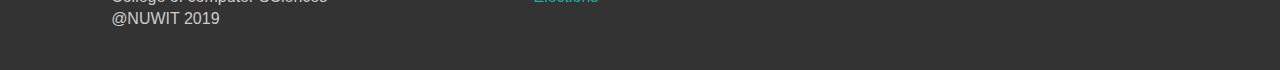
<file: events.html>
<!DOCTYPE html>
<html lang="en">
<head>
  <meta charset="UTF-8">
  <meta name="viewport" content="width=device-width, initial-scale=1.0">
  <meta http-equiv="X-UA-Compatible" content="ie=edge">
  <link rel="shortcut icon" href="#" />
  <title>NUwit</title>
  <link href="https://fonts.googleapis.com/css?family=Raleway&display=swap" rel="stylesheet">
  <link rel="stylesheet" href="https://maxcdn.bootstrapcdn.com/font-awesome/4.5.0/css/font-awesome.min.css">
  <link rel="stylesheet" href="./scss/events.css">
</head>
  <body>

   <div class="container">
    <div class="nuwit">
     <header>
       <navbar>

        <div class="off-canvas">
          <ul>
            <li><a href="index.html">home</a></li>
            <li><a href="officers.html">officers</a></li>
            <li><a href="events.html">events</a></li>
            <li><a href="opportunities.html">opportunities</a></li>
            <li><a href="gallery.html">gallery</a></li>
            <li><a href="blog.html">blog</a></li>
            <li><a href="contact.html">contact</a></li>
           </ul>
        </div>

        <div class="navigation">
          <div class="logo">
           <h3>NUWIT</h3>
          </div>
          <div class="navbar">
           <ul>
            <li><a href="index.html">home</a></li>
            <li><a href="officers.html">officers</a></li>
            <li><a href="events.html">events</a></li>
            <li><a href="opportunities.html">opportunities</a></li>
            <li><a href="gallery.html">gallery</a></li>
            <li><a href="blog.html">blog</a></li>
            <li><a href="contact.html">contact</a></li>
           </ul>
          </div>
  
          <div class="hamburger">
           <div class="ham-1"></div>
           <div class="ham-2"></div>
           <div class="ham-3"></div>
         </div>
         </div> 
       </navbar>
     </header>

     <main>
       <section>
        <div class="title">
          <h3>KEEP UP WITH ALL OF OUR EVENTS</h3>
        </div>
       </section>
       <section>
        <div class="timings">
          <h3>Weekly Meetings</h3>
           <div class="timings__schedule">
             <div class="schedule">
               <i class="fa fa-square"></i>
               Every Tuesday
             </div>
             <div class="schedule">
               <i class="fa fa-square"></i>
               6:00 pm - 7:00 pm
             </div>
             <div class="schedule">
               <i class="fa fa-square"></i>
               102 West Village PG
               </div>
           </div>
       </section>
       <section>
         <div class="events_list">
           <div class="event_container">
             <ul>

               <li>
                 <span class="date">Oct 
                   <strong>29</strong>
                 </span>
                 <h3>API Night </h3>
                 <p class="event_date">
                   October 29, 2019  6:00pm - 7:00pm
                   <span class="event_location">102 West Village Street-G</span>
                 </p>
                 <p>If you’re interested in tech, you’ve probably heard the acronym “API” thrown 
                   around quite a bit. Ever wondered what API means or how to use one? nuWIT is 
                   ready to teach you! We’ll be explaining the purpose of APIs and how to interact
                    with them within a Web Development context. Pizza and knowledge will be provided!
                     Plus we’ll be creating White Elephant assignments this week, so make sure to sign up!
                  </p>
               </li>

               <li>
                <span class="date">Oct 
                  <strong>29</strong>
                </span>
                <h3>MULTI - Minorities in the Workplace Panel</h3>
                <p class="event_date">
                  October 29, 2019  6:00pm - 7:00pm
                  <span class="event_location">102 West Village Street-G</span>
                </p>
                <p>If you’re interested in tech, you’ve probably heard the acronym “API” thrown 
                  around quite a bit. Ever wondered what API means or how to use one? nuWIT is 
                  ready to teach you! We’ll be explaining the purpose of APIs and how to interact
                   with them within a Web Development context. Pizza and knowledge will be provided!
                    Plus we’ll be creating White Elephant assignments this week, so make sure to sign up!
                 </p>
              </li>

              <li>
                <span class="date">Oct 
                  <strong>29</strong>
                </span>
                <h3>Catalant - On Beginning Your Technical Career </h3>
                <p class="event_date">
                  October 29, 2019  6:00pm - 7:00pm
                  <span class="event_location">102 West Village Street-G</span>
                </p>
                <p>If you’re interested in tech, you’ve probably heard the acronym “API” thrown 
                  around quite a bit. Ever wondered what API means or how to use one? nuWIT is 
                  ready to teach you! We’ll be explaining the purpose of APIs and how to interact
                   with them within a Web Development context. Pizza and knowledge will be provided!
                    Plus we’ll be creating White Elephant assignments this week, so make sure to sign up!
                 </p>
              </li>

              <li>
                <span class="date">Oct 
                  <strong>29</strong>
                </span>
                <h3>Q&A with Datadog </h3>
                <p class="event_date">
                  October 29, 2019  6:00pm - 7:00pm
                  <span class="event_location">102 West Village Street-G</span>
                </p>
                <p>If you’re interested in tech, you’ve probably heard the acronym “API” thrown 
                  around quite a bit. Ever wondered what API means or how to use one? nuWIT is 
                  ready to teach you! We’ll be explaining the purpose of APIs and how to interact
                   with them within a Web Development context. Pizza and knowledge will be provided!
                    Plus we’ll be creating White Elephant assignments this week, so make sure to sign up!
                 </p>
              </li>

              <li>
                <span class="date">Oct 
                  <strong>29</strong>
                </span>
                <h3>Power Advocate - Scrapping Scrum, the Dawn of Kanban </h3>
                <p class="event_date">
                  October 29, 2019  6:00pm - 7:00pm
                  <span class="event_location">102 West Village Street-G</span>
                </p>
                <p>If you’re interested in tech, you’ve probably heard the acronym “API” thrown 
                  around quite a bit. Ever wondered what API means or how to use one? nuWIT is 
                  ready to teach you! We’ll be explaining the purpose of APIs and how to interact
                   with them within a Web Development context. Pizza and knowledge will be provided!
                    Plus we’ll be creating White Elephant assignments this week, so make sure to sign up!
                 </p>
              </li>

              <li>
                <span class="date">Oct 
                  <strong>29</strong>
                </span>
                <h3>Q&A with Datadog </h3>
                <p class="event_date">
                  October 29, 2019  6:00pm - 7:00pm
                  <span class="event_location">102 West Village Street-G</span>
                </p>
                <p>If you’re interested in tech, you’ve probably heard the acronym “API” thrown 
                  around quite a bit. Ever wondered what API means or how to use one? nuWIT is 
                  ready to teach you! We’ll be explaining the purpose of APIs and how to interact
                   with them within a Web Development context. Pizza and knowledge will be provided!
                    Plus we’ll be creating White Elephant assignments this week, so make sure to sign up!
                 </p>
              </li>

              <li>
                <span class="date">Oct 
                  <strong>29</strong>
                </span>
                <h3>Q&A with Datadog </h3>
                <p class="event_date">
                  October 29, 2019  6:00pm - 7:00pm
                  <span class="event_location">102 West Village Street-G</span>
                </p>
                <p>If you’re interested in tech, you’ve probably heard the acronym “API” thrown 
                  around quite a bit. Ever wondered what API means or how to use one? nuWIT is 
                  ready to teach you! We’ll be explaining the purpose of APIs and how to interact
                   with them within a Web Development context. Pizza and knowledge will be provided!
                    Plus we’ll be creating White Elephant assignments this week, so make sure to sign up!
                 </p>
              </li>

              <li>
                <span class="date">Oct 
                  <strong>29</strong>
                </span>
                <h3>Q&A with Datadog </h3>
                <p class="event_date">
                  October 29, 2019  6:00pm - 7:00pm
                  <span class="event_location">102 West Village Street-G</span>
                </p>
                <p>If you’re interested in tech, you’ve probably heard the acronym “API” thrown 
                  around quite a bit. Ever wondered what API means or how to use one? nuWIT is 
                  ready to teach you! We’ll be explaining the purpose of APIs and how to interact
                   with them within a Web Development context. Pizza and knowledge will be provided!
                    Plus we’ll be creating White Elephant assignments this week, so make sure to sign up!
                 </p>
              </li>

             </ul>
           </div>    
         </div>
       </section>
     </main>






     <footer>
      <section>
       <div class="footer">
        <div class="endpoints">
         <h4>made with <i class="fa fa-heart"></i> at</h4>
         <ul>
          <li><a href="#"></a>NorthWestern University</li>
          <li><a href="#"></a>Lambton college</li>
          <li><a href="#"></a>College of computer SCiences</li>
          <span>@NUWIT 2019</span>
         </ul>
        </div>
        <div class="endpoints endpoints_events">
           <h4>upcoming events</h4>
           <ul>
           <li><a href="#"></a>
             Welcome Dinner   
           </li>
           <li><a href="#"></a>End of Semester Potluck</li>
           <li><a href="#"></a>Elections</li>
         </ul>
        </div>
        <div class="endpoints">
         <h4>connect with us at </h4>
         <a href="#"><i class="fa fa-facebook"></i></a>
         <a href="#"><i class="fa fa-twitter"></i></a>
        </div>
       </div>
      </section>
     </footer>
     </div>
    </div>

    <script src="https://ajax.googleapis.com/ajax/libs/jquery/3.4.1/jquery.min.js"></script>
    <script src="js/Magnific-Popup/jquery.magnific-popup.js"></script>
    <script src="./js/main.js"></script>
    </body>
  </html>
</file>
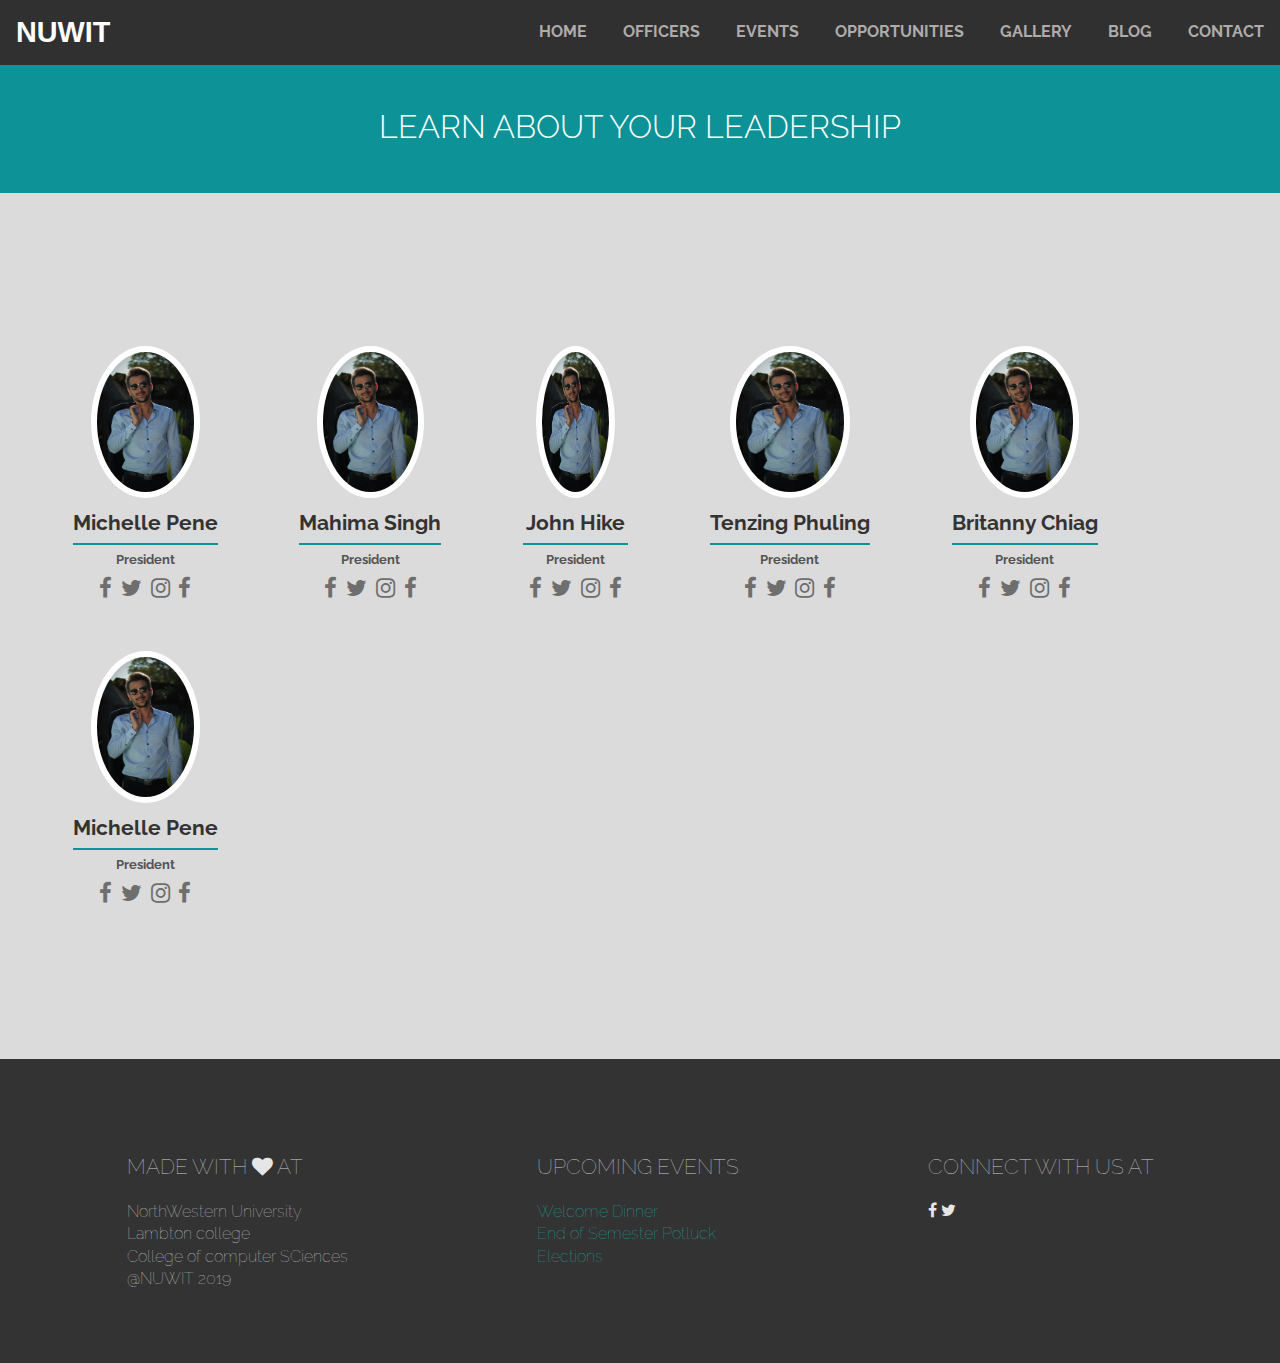
<file: officers.html>
<!DOCTYPE html>
<html lang="en">
<head>
  <meta charset="UTF-8">
  <meta name="viewport" content="width=device-width, initial-scale=1.0">
  <meta http-equiv="X-UA-Compatible" content="ie=edge">
  <link rel="shortcut icon" href="#" />
  <title>NUwit</title>
  <link href="https://fonts.googleapis.com/css?family=Raleway&display=swap" rel="stylesheet">
  <link rel="stylesheet" href="https://maxcdn.bootstrapcdn.com/font-awesome/4.5.0/css/font-awesome.min.css">
  <link rel="stylesheet" href="./scss/officers_styles.css">
  <link rel="stylesheet" href="./js/Magnific-Popup/magnific-popup.css">
</head>
  <body>

   <div class="container">
    <div class="nuwit">
     <header>
       <navbar>

        <div class="off-canvas">
          <ul>
            <li><a href="index.html">home</a></li>
            <li><a href="officers.html">officers</a></li>
            <li><a href="events.html">events</a></li>
            <li><a href="opportunities.html">opportunities</a></li>
            <li><a href="gallery.html">gallery</a></li>
            <li><a href="blog.html">blog</a></li>
            <li><a href="contact.html">contact</a></li>
           </ul>
        </div>

        <div class="navigation">
          <div class="logo">
           <h3>NUWIT</h3>
          </div>
          <div class="navbar">
           <ul>
            <li><a href="index.html">home</a></li>
            <li><a id="an"  href="officers.html">officers</a></li>
            <li><a href="events.html">events</a></li>
            <li><a href="opportunities.html">opportunities</a></li>
            <li><a href="gallery.html">gallery</a></li>
            <li><a href="blog.html">blog</a></li>
            <li><a href="contact.html">contact</a></li>
           </ul>
          </div>
  
          <div class="hamburger">
           <div class="ham-1"></div>
           <div class="ham-2"></div>
           <div class="ham-3"></div>
         </div>
         </div> 
       </navbar>
     </header>


     <main>
       <section>
         <div class="title">
           <h3>LEARN ABOUT YOUR LEADERSHIP</h3>
         </div>
       </section>
        <section>
          <div class="modal">
           <div class="modal__inner">

            <div class="modal__content">
            <div class="modal__header">
             <div class="modal__face">
              <img src ="images/men.jpg"></img>
             </div>
            </div>
            <div class="modal__body">
             <h4>Michelle Pene</h4>
             <h5>President</h5>
             <a href="#">
              <i class="fa fa-facebook"></i>
             </a>
             <a href="#">
              <i class="fa fa-twitter"></i>
             </a>
             <a href="#">
              <i class="fa fa-instagram"></i>
             </a>
             <a href="#">
              <i class="fa fa-facebook"></i>
             </a>
            </div>
           </div>
         

          
            <div class="modal__content">
             <div class="modal__header">
              <div class="modal__face">
               <img src ="images/men.jpg"></img>
              </div>
             </div>
             <div class="modal__body">
              <h4>Mahima Singh</h4>
              <h5>President</h5>
              <a href="#">
               <i class="fa fa-facebook"></i>
              </a>
              <a href="#">
               <i class="fa fa-twitter"></i>
              </a>
              <a href="#">
               <i class="fa fa-instagram"></i>
              </a>
              <a href="#">
               <i class="fa fa-facebook"></i>
              </a>
             </div>
            </div>
          

          
            <div class="modal__content">
             <div class="modal__header">
              <div class="modal__face">
               <img src ="images/men.jpg"></img>
              </div>
             </div>
             <div class="modal__body">
              <h4>John Hike</h4>
              <h5>President</h5>
              <a href="#">
               <i class="fa fa-facebook"></i>
              </a>
              <a href="#">
               <i class="fa fa-twitter"></i>
              </a>
              <a href="#">
               <i class="fa fa-instagram"></i>
              </a>
              <a href="#">
               <i class="fa fa-facebook"></i>
              </a>
             </div>
            </div>
          

          
            <div class="modal__content">
             <div class="modal__header">
              <div class="modal__face">
               <img src ="images/men.jpg"></img>
              </div>
             </div>
             <div class="modal__body">
              <h4>Tenzing Phuling</h4>
              <h5>President</h5>
              <a href="#">
               <i class="fa fa-facebook"></i>
              </a>
              <a href="#">
               <i class="fa fa-twitter"></i>
              </a>
              <a href="#">
               <i class="fa fa-instagram"></i>
              </a>
              <a href="#">
               <i class="fa fa-facebook"></i>
              </a>
             </div>
            </div>
          

         
            <div class="modal__content">
             <div class="modal__header">
              <div class="modal__face">
               <img src ="images/men.jpg"></img>
              </div>
             </div>
             <div class="modal__body">
              <h4>Britanny Chiag</h4>
              <h5>President</h5>
              <a href="#">
               <i class="fa fa-facebook"></i>
              </a>
              <a href="#">
               <i class="fa fa-twitter"></i>
              </a>
              <a href="#">
               <i class="fa fa-instagram"></i>
              </a>
              <a href="#">
               <i class="fa fa-facebook"></i>
              </a>
             </div>
            </div>
          

           
            <div class="modal__content">
             <div class="modal__header">
              <div class="modal__face">
               <img src ="images/men.jpg"></img>
              </div>
             </div>
             <div class="modal__body">
              <h4>Michelle Pene</h4>
              <h5>President</h5>
              <a href="#">
               <i class="fa fa-facebook"></i>
              </a>
              <a href="#">
               <i class="fa fa-twitter"></i>
              </a>
              <a href="#">
               <i class="fa fa-instagram"></i>
              </a>
              <a href="#">
               <i class="fa fa-facebook"></i>
              </a>
             </div>
            </div>

           </div>
          </div>
        </section>
     </main>

     <footer>
      <section>
       <div class="footer">
        <div class="endpoints">
         <h4>made with <i class="fa fa-heart"></i> at</h4>
         <ul>
          <li><a href="#"></a>NorthWestern University</li>
          <li><a href="#"></a>Lambton college</li>
          <li><a href="#"></a>College of computer SCiences</li>
          <span>@NUWIT 2019</span>
         </ul>
        </div>
        <div class="endpoints endpoints_events">
           <h4>upcoming events</h4>
           <ul>
           <li><a href="#"></a>
             Welcome Dinner   
           </li>
           <li><a href="#"></a>End of Semester Potluck</li>
           <li><a href="#"></a>Elections</li>
         </ul>
        </div>
        <div class="endpoints">
         <h4>connect with us at </h4>
         <a href="#"><i class="fa fa-facebook"></i></a>
         <a href="#"><i class="fa fa-twitter"></i></a>
        </div>
       </div>
      </section>
     </footer>
     </div>
    </div>
 
 
    <script src="https://ajax.googleapis.com/ajax/libs/jquery/3.4.1/jquery.min.js"></script>
    <script src="js/Magnific-Popup/jquery.magnific-popup.js"></script>
    <script src="./js/main.js"></script>
  
   </body>
 </html>
</file>
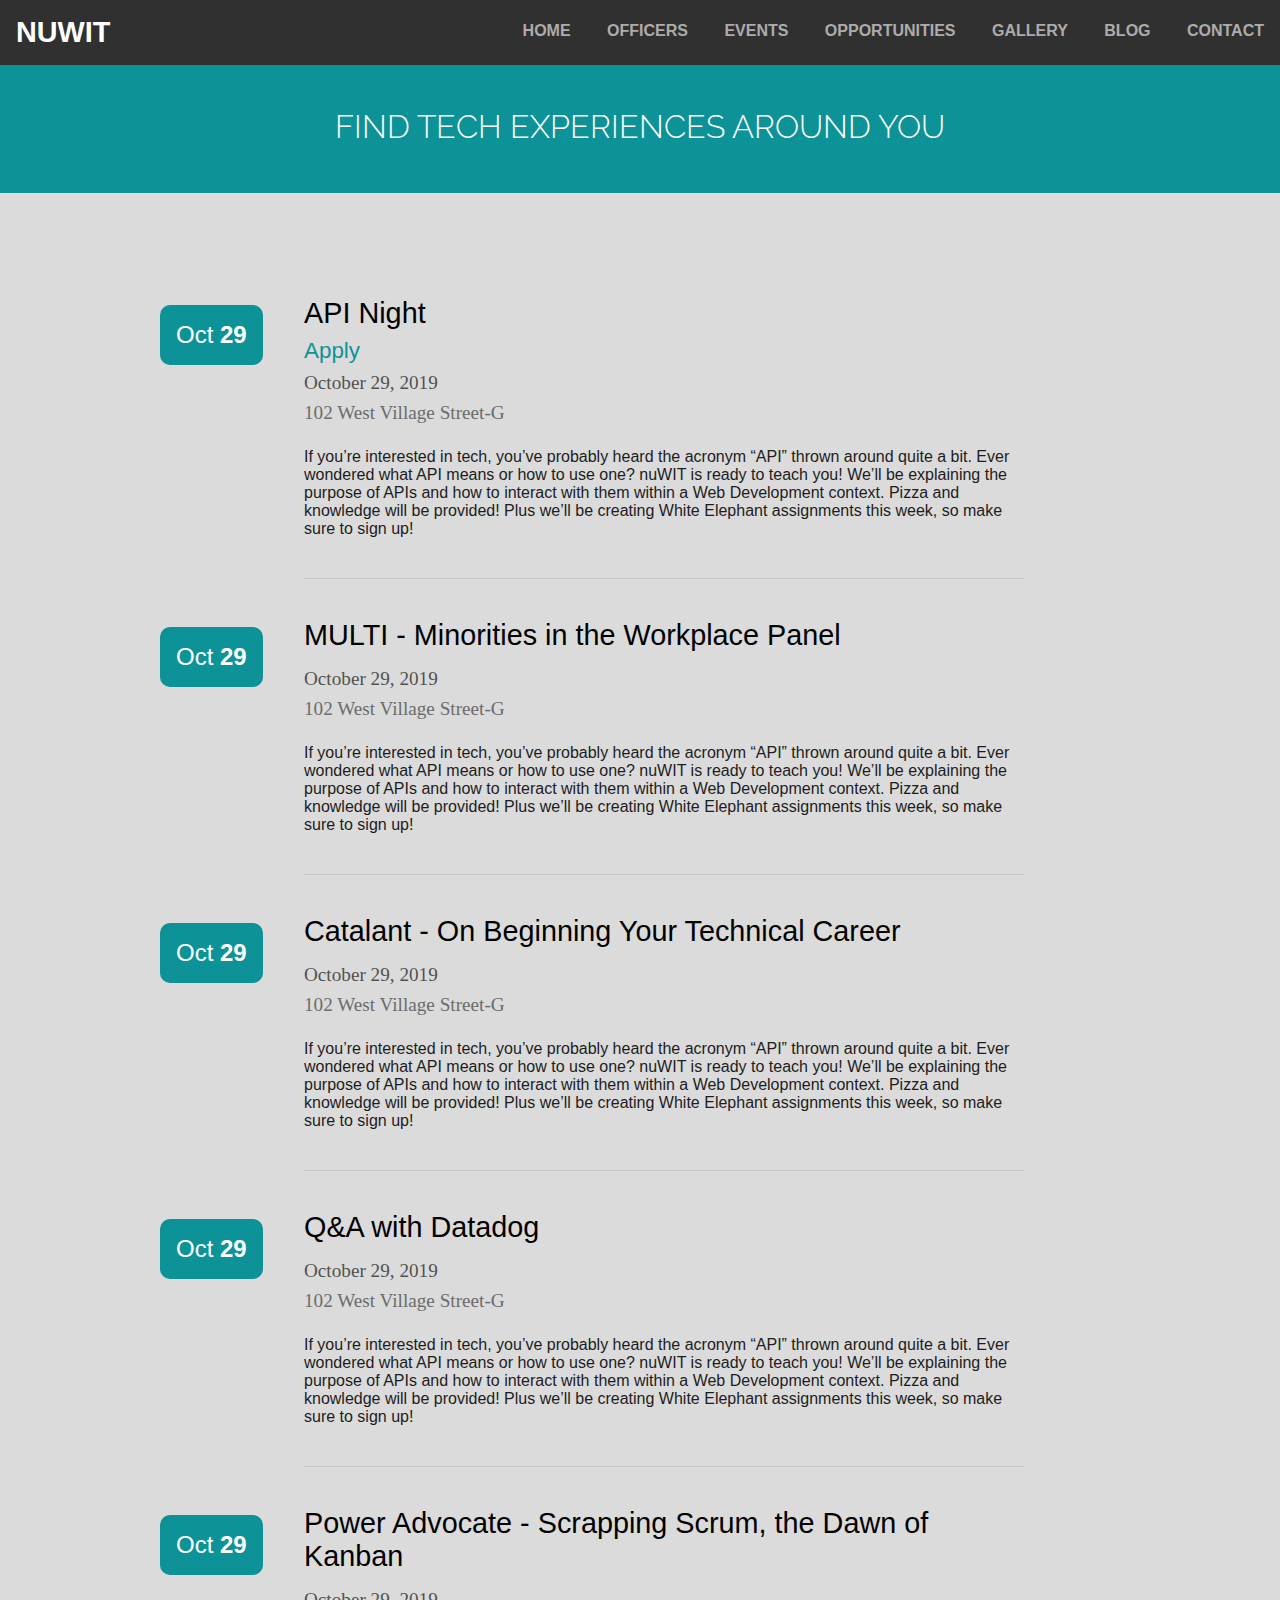
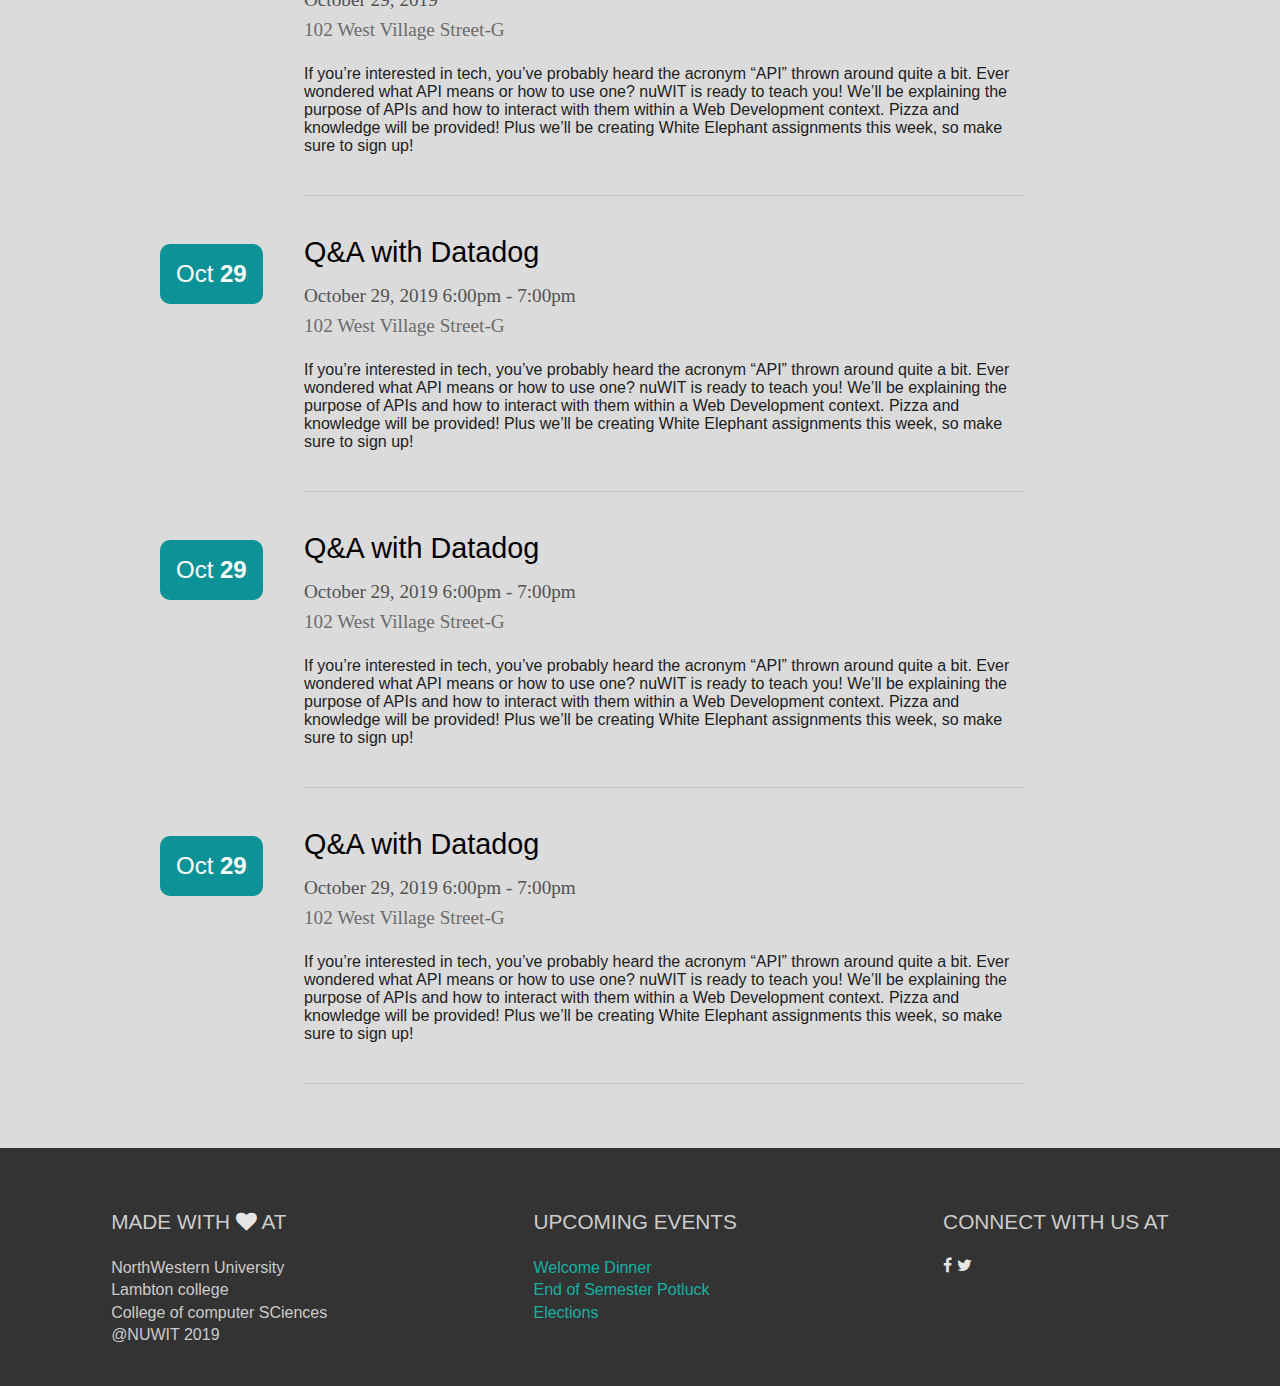
<file: opportunities.html>
<!DOCTYPE html>
<html lang="en">
<head>
  <meta charset="UTF-8">
  <meta name="viewport" content="width=device-width, initial-scale=1.0">
  <meta http-equiv="X-UA-Compatible" content="ie=edge">
  <link rel="shortcut icon" href="#" />
  <title>NUwit</title>
  <link href="https://fonts.googleapis.com/css?family=Raleway&display=swap" rel="stylesheet">
  <link rel="stylesheet" href="https://maxcdn.bootstrapcdn.com/font-awesome/4.5.0/css/font-awesome.min.css">
  <link rel="stylesheet" href="./scss/opportunities.css">
</head>
  <body>

   <div class="container">
    <div class="nuwit">
     <header>
       <navbar>

        <div class="off-canvas">
          <ul>
            <li><a href="index.html">home</a></li>
            <li><a href="officers.html">officers</a></li>
            <li><a href="events.html">events</a></li>
            <li><a href="opportunities.html">opportunities</a></li>
            <li><a href="gallery.html">gallery</a></li>
            <li><a href="blog.html">blog</a></li>
            <li><a href="contact.html">contact</a></li>
           </ul>
        </div>

        <div class="navigation">
          <div class="logo">
           <h3>NUWIT</h3>
          </div>
          <div class="navbar">
           <ul>
            <li><a href="index.html">home</a></li>
            <li><a href="officers.html">officers</a></li>
            <li><a href="events.html">events</a></li>
            <li><a href="opportunities.html">opportunities</a></li>
            <li><a href="gallery.html">gallery</a></li>
            <li><a href="blog.html">blog</a></li>
            <li><a href="contact.html">contact</a></li>
           </ul>
          </div>
  
          <div class="hamburger">
           <div class="ham-1"></div>
           <div class="ham-2"></div>
           <div class="ham-3"></div>
         </div>
         </div> 
       </navbar>
     </header>


     <main>

      <section>
       <div class="title">
         <h3>FIND TECH EXPERIENCES AROUND YOU</h3>
       </div>
      </section>
     
      <section>
        <div class="events_list">
          <div class="event_container">
            <ul>

              <li>
                <span class="date">Oct 
                  <strong>29</strong>
                </span>
                <h3>API Night </h3>
                <span>Apply</span>
                <p class="event_date">
                  October 29, 2019  
                  <span class="event_location">102 West Village Street-G</span>
                </p>
                <p>If you’re interested in tech, you’ve probably heard the acronym “API” thrown 
                  around quite a bit. Ever wondered what API means or how to use one? nuWIT is 
                  ready to teach you! We’ll be explaining the purpose of APIs and how to interact
                   with them within a Web Development context. Pizza and knowledge will be provided!
                    Plus we’ll be creating White Elephant assignments this week, so make sure to sign up!
                 </p>
              </li>

              <li>
               <span class="date">Oct 
                 <strong>29</strong>
               </span>
               <h3>MULTI - Minorities in the Workplace Panel</h3>
               <p class="event_date">
                 October 29, 2019 
                 <span class="event_location">102 West Village Street-G</span>
               </p>
               <p>If you’re interested in tech, you’ve probably heard the acronym “API” thrown 
                 around quite a bit. Ever wondered what API means or how to use one? nuWIT is 
                 ready to teach you! We’ll be explaining the purpose of APIs and how to interact
                  with them within a Web Development context. Pizza and knowledge will be provided!
                   Plus we’ll be creating White Elephant assignments this week, so make sure to sign up!
                </p>
             </li>

             <li>
               <span class="date">Oct 
                 <strong>29</strong>
               </span>
               <h3>Catalant - On Beginning Your Technical Career </h3>
               <p class="event_date">
                 October 29, 2019  
                 <span class="event_location">102 West Village Street-G</span>
               </p>
               <p>If you’re interested in tech, you’ve probably heard the acronym “API” thrown 
                 around quite a bit. Ever wondered what API means or how to use one? nuWIT is 
                 ready to teach you! We’ll be explaining the purpose of APIs and how to interact
                  with them within a Web Development context. Pizza and knowledge will be provided!
                   Plus we’ll be creating White Elephant assignments this week, so make sure to sign up!
                </p>
             </li>

             <li>
               <span class="date">Oct 
                 <strong>29</strong>
               </span>
               <h3>Q&A with Datadog </h3>
               <p class="event_date">
                 October 29, 2019 
                 <span class="event_location">102 West Village Street-G</span>
               </p>
               <p>If you’re interested in tech, you’ve probably heard the acronym “API” thrown 
                 around quite a bit. Ever wondered what API means or how to use one? nuWIT is 
                 ready to teach you! We’ll be explaining the purpose of APIs and how to interact
                  with them within a Web Development context. Pizza and knowledge will be provided!
                   Plus we’ll be creating White Elephant assignments this week, so make sure to sign up!
                </p>
             </li>

             <li>
               <span class="date">Oct 
                 <strong>29</strong>
               </span>
               <h3>Power Advocate - Scrapping Scrum, the Dawn of Kanban </h3>
               <span></span>
               <p class="event_date">
                 October 29, 2019  
                 <span class="event_location">102 West Village Street-G</span>
               </p>
               <p>If you’re interested in tech, you’ve probably heard the acronym “API” thrown 
                 around quite a bit. Ever wondered what API means or how to use one? nuWIT is 
                 ready to teach you! We’ll be explaining the purpose of APIs and how to interact
                  with them within a Web Development context. Pizza and knowledge will be provided!
                   Plus we’ll be creating White Elephant assignments this week, so make sure to sign up!
                </p>
             </li>

             <li>
               <span class="date">Oct 
                 <strong>29</strong>
               </span>
               <h3>Q&A with Datadog </h3>
               <p class="event_date">
                 October 29, 2019  6:00pm - 7:00pm
                 <span class="event_location">102 West Village Street-G</span>
               </p>
               <p>If you’re interested in tech, you’ve probably heard the acronym “API” thrown 
                 around quite a bit. Ever wondered what API means or how to use one? nuWIT is 
                 ready to teach you! We’ll be explaining the purpose of APIs and how to interact
                  with them within a Web Development context. Pizza and knowledge will be provided!
                   Plus we’ll be creating White Elephant assignments this week, so make sure to sign up!
                </p>
             </li>

             <li>
               <span class="date">Oct 
                 <strong>29</strong>
               </span>
               <h3>Q&A with Datadog </h3>
               <p class="event_date">
                 October 29, 2019  6:00pm - 7:00pm
                 <span class="event_location">102 West Village Street-G</span>
               </p>
               <p>If you’re interested in tech, you’ve probably heard the acronym “API” thrown 
                 around quite a bit. Ever wondered what API means or how to use one? nuWIT is 
                 ready to teach you! We’ll be explaining the purpose of APIs and how to interact
                  with them within a Web Development context. Pizza and knowledge will be provided!
                   Plus we’ll be creating White Elephant assignments this week, so make sure to sign up!
                </p>
             </li>

             <li>
               <span class="date">Oct 
                 <strong>29</strong>
               </span>
               <h3>Q&A with Datadog </h3>
               <p class="event_date">
                 October 29, 2019  6:00pm - 7:00pm
                 <span class="event_location">102 West Village Street-G</span>
               </p>
               <p>If you’re interested in tech, you’ve probably heard the acronym “API” thrown 
                 around quite a bit. Ever wondered what API means or how to use one? nuWIT is 
                 ready to teach you! We’ll be explaining the purpose of APIs and how to interact
                  with them within a Web Development context. Pizza and knowledge will be provided!
                   Plus we’ll be creating White Elephant assignments this week, so make sure to sign up!
                </p>
             </li>

            </ul>
          </div>    
        </div>
      </section>

     </main>


     <footer>
      <section>
       <div class="footer">
        <div class="endpoints">
         <h4>made with <i class="fa fa-heart"></i> at</h4>
         <ul>
          <li><a href="#"></a>NorthWestern University</li>
          <li><a href="#"></a>Lambton college</li>
          <li><a href="#"></a>College of computer SCiences</li>
          <span>@NUWIT 2019</span>
         </ul>
        </div>
        <div class="endpoints endpoints_events">
           <h4>upcoming events</h4>
           <ul>
           <li><a href="#"></a>
             Welcome Dinner   
           </li>
           <li><a href="#"></a>End of Semester Potluck</li>
           <li><a href="#"></a>Elections</li>
         </ul>
        </div>
        <div class="endpoints">
         <h4>connect with us at </h4>
         <a href="#"><i class="fa fa-facebook"></i></a>
         <a href="#"><i class="fa fa-twitter"></i></a>
        </div>
       </div>
      </section>
     </footer>
     </div>
    </div>
 
 
 
    

    <script src="https://ajax.googleapis.com/ajax/libs/jquery/3.4.1/jquery.min.js"></script>
    <script src="js/Magnific-Popup/jquery.magnific-popup.js"></script>
    <script src="./js/main.js"></script>
   </body>
 </html>
</file>
<file: scss/styles.css>
.body {
  position: relative;
}

.navigation {
  width: 100%;
  display: -webkit-box;
  display: -ms-flexbox;
  display: flex;
  -webkit-box-orient: horizontal;
  -webkit-box-direction: normal;
      -ms-flex-direction: row;
          flex-direction: row;
  background-color: #303030;
  position: fixed;
  top: 0;
  font-family: "Libre Franklin", sans-serif;
  z-index: 9;
}

.logo {
  -webkit-box-flex: 1;
      -ms-flex: 1 0 10%;
          flex: 1 0 10%;
}

.logo h3 {
  font-family: Arial, Helvetica, sans-serif;
  font-weight: bold;
  font-size: 1.8rem;
  color: white;
  padding: 1rem;
}

.navbar {
  -webkit-box-flex: 1;
      -ms-flex: 1 0 80%;
          flex: 1 0 80%;
  position: relative;
}

.navbar ul {
  float: right;
  display: inline;
}

.navbar ul li {
  display: inline-block;
  text-decoration: none;
  padding: 1rem;
  margin: 0.35rem 0;
  text-transform: uppercase;
}

.navbar ul li a {
  font-weight: bold;
  text-decoration: none;
  -webkit-transition: all ease-in;
  transition: all ease-in;
  color: #afabab;
}

.navbar ul li a:hover {
  color: white;
}

.navbar ul li a:active {
  background-color: blue;
}

.hamburger {
  position: relative;
  top: 1rem;
  right: 1rem;
  display: none;
  cursor: pointer;
}

.hamburger:hover div {
  width: 2.1rem;
  height: 0.25rem;
  background-color: white;
  z-index: 9999;
}

.hamburger div {
  width: 2rem;
  border-radius: 2px;
  height: 0.23rem;
  margin: 0.3rem;
  background-color: white;
}

.off-canvas {
  font-family: "Libre Franklin", sans-serif;
  width: 100%;
  position: fixed;
  top: 60px;
  margin-left: -100%;
  background-color: #303030;
  overflow-y: auto;
  z-index: 9999;
  -webkit-transition: 1s all ease;
  transition: 1s all ease;
}

.off-canvas ul li {
  display: block;
  text-decoration: none;
  padding: 0.75rem;
  margin-left: 0.5rem;
  text-transform: uppercase;
}

.off-canvas ul li a {
  font-weight: bold;
  text-decoration: none;
  -webkit-transition: all ease-in;
  transition: all ease-in;
  color: #afabab;
}

.off-canvas ul li a:hover {
  color: white;
}

.off-canvas ul li:hover a {
  color: white;
}

.show {
  margin-left: 0px;
  -webkit-animation-name: fade;
          animation-name: fade;
  -webkit-animation-duration: 2s;
          animation-duration: 2s;
  -webkit-transition: 1s all ease;
  transition: 1s all ease;
}

@media screen and (max-width: 928px) {
  .navbar {
    display: none;
  }
  .hamburger {
    display: inline;
  }
}

@-webkit-keyframes fade {
  from {
    opacity: 0.5;
  }
  to {
    opacity: 1;
  }
}

@keyframes fade {
  from {
    opacity: 0.5;
  }
  to {
    opacity: 1;
  }
}

.title {
  background-color: #fafafa;
  height: 800px;
  background-position: center;
  background-repeat: no-repeat;
  background-size: cover;
  padding: 4rem 0;
  font-family: "Raleway", Helvetica, sans-serif;
}

.title div {
  display: block;
}

.code-editor {
  max-width: 768px;
  background-color: #020216;
  margin: 0 auto;
  border: 1px solid black;
  border-radius: 10px;
  height: 550px;
  font-family: "Inconsolata", monospace;
  -webkit-box-shadow: 0 0 8px 4px #929292;
          box-shadow: 0 0 8px 4px #929292;
}

.code-editor div {
  display: block;
}

.code-editor .top-bar {
  border-top-right-radius: 10px;
  border-top-left-radius: 10px;
  position: relative;
  background-color: #3d3d3d;
  color: #d8d8d8;
}

.code-editor .top-bar .button {
  display: inline-block;
  width: 12px;
  margin: 0.4rem 0.2rem;
  height: 12px;
  border-radius: 50%;
}

.code-editor .top-bar .button:nth-child(1) {
  background-color: #e6736a;
}

.code-editor .top-bar .button:nth-child(2) {
  background-color: #ece7a1;
}

.code-editor .top-bar .button:nth-child(3) {
  background-color: #88e088;
}

.code-editor .top-bar .file-path {
  position: absolute;
  top: 0;
  right: 40%;
  padding: 0.1rem;
  margin: 0.4rem;
}

.code-editor .line-numbers {
  list-style-type: none;
  float: left;
  padding: 20px;
  line-height: 1.3rem;
  color: #d1d1d1;
}

.code-editor .code {
  display: inline;
  border: 1px solid black;
}

.code-editor .code .comment {
  color: #646464;
}

.code-editor .code .selector {
  color: #1dacac;
}

.code-editor .code .prop {
  color: #e4c53e;
}

.code-editor .code .indent {
  margin-left: 5rem;
  display: block;
}

.code-editor .code p {
  color: white;
  padding: 0;
  padding: 1.3rem 0;
}

.code-editor .no-mobile {
  display: block;
}

#mission {
  -webkit-transition: 0.2s all ease;
  transition: 0.2s all ease;
}

.mission {
  font-family: "Raleway", Helvetica, sans-serif;
  position: relative;
  padding: 4rem 2rem;
  background-color: #e6e6e6;
  text-align: center;
  font-family: "Libre Franklin", sans-serif;
}

.mission h3 {
  color: #1a1919;
  padding: 1.5rem;
  font-size: 2.5rem;
  font-weight: lighter;
}

.mission p {
  text-align: center;
  color: #5f5f5f;
  margin: 0 auto;
  font-size: 1.1rem;
  font-weight: lighter;
  line-height: 1.7;
  -webkit-box-pack: space-evenly;
      -ms-flex-pack: space-evenly;
          justify-content: space-evenly;
  max-width: 630px;
}

.scroll-down {
  display: block;
  text-align: center;
  color: black;
  margin-top: 2rem;
  text-shadow: 0 0 5px grey;
  font-size: 2rem;
}

.timings {
  font-family: "Raleway", Helvetica, sans-serif;
  background-color: #f1f1f1;
  padding: 4rem  0.5rem;
  text-align: center;
  margin: auto;
}

.timings h3 {
  font-size: 2.4rem;
  font-weight: 300;
  color: #333;
}

.timings .timings__schedule {
  display: -webkit-box;
  display: -ms-flexbox;
  display: flex;
  -webkit-box-orient: horizontal;
  -webkit-box-direction: normal;
      -ms-flex-direction: row;
          flex-direction: row;
  -ms-flex-wrap: wrap;
      flex-wrap: wrap;
  margin: 3rem 0;
}

.timings .timings__schedule div {
  font-size: 1.3rem;
  display: block;
  padding: 0.5rem 2rem;
  margin: 0 auto;
}

.timings .timings__schedule div i {
  color: #13aaa3;
}

@media screen and (max-width: 780px) {
  .timings .timings__schedule {
    -webkit-box-orient: vertical;
    -webkit-box-direction: normal;
        -ms-flex-direction: column;
            flex-direction: column;
    text-align: left;
  }
  .code-editor {
    max-width: 90%;
  }
  .no-mobile {
    display: none;
  }
}

.subscribe {
  font-family: "Raleway", Helvetica, sans-serif;
  background-color: #158b8b;
  padding: 3rem 0.5rem;
  text-align: center;
  color: white;
}

.subscribe h4 {
  font-size: 2rem;
  padding: 1rem 0;
  font-weight: 300;
}

.subscribe p {
  margin: 0 auto;
  font-size: 1.2rem;
  max-width: 800px;
  font-weight: lighter;
}

.subscribe .form {
  padding: 3rem 0;
}

.subscribe .form input {
  display: inline-block;
  padding: 10px;
  width: 80%;
  max-width: 80%;
}

.subscribe .form button {
  outline: none;
  border: 1px solid white;
  padding: 10px;
  background-color: #158b8b;
  color: white;
  text-transform: uppercase;
  -webkit-transition: 0.1s all ease;
  transition: 0.1s all ease;
  max-width: 80%;
  font-weight: 500;
}

.subscribe .form button:hover {
  background-color: white;
  color: #158b8b;
}

@media screen and (max-width: 580px) {
  .subscribe form input {
    max-width: 80%;
  }
  .subscribe form button {
    display: block;
    margin: 0.5rem auto;
    width: 100%;
  }
  .code-editor {
    max-width: 90%;
    height: 450px;
  }
  .code-editor .no-mobile {
    display: none;
  }
  .code-editor .file-path {
    left: 20%;
  }
}

.footer {
  background-color: #333;
  padding: 2rem 0.5rem;
  display: -webkit-box;
  display: -ms-flexbox;
  display: flex;
  -webkit-box-orient: horizontal;
  -webkit-box-direction: normal;
      -ms-flex-direction: row;
          flex-direction: row;
  font-family: "Raleway", Helvetica, sans-serif;
}

.footer .endpoints {
  margin: 0 auto;
  padding: 0.5rem;
  color: #cccccc;
  font-weight: lighter;
}

.footer .endpoints h4 {
  font-size: 1.3rem;
  font-weight: 100;
  font-weight: lighter;
  padding: 1.4rem 0;
  text-transform: uppercase;
}

.footer .endpoints ul {
  text-decoration: none;
  list-style: none;
  line-height: 1.4;
}

.footer .endpoints i {
  color: #e6e6e6;
}

.footer .endpoints_events li {
  color: #17b1a4;
}

@media screen and (max-width: 765px) {
  .footer {
    -webkit-box-orient: vertical;
    -webkit-box-direction: normal;
        -ms-flex-direction: column;
            flex-direction: column;
    text-align: left;
  }
  .footer .endpoints {
    margin: 0;
    padding: 1.4rem;
  }
  .footer .endpoints h4 {
    padding: 0.7rem 0;
  }
}

* {
  padding: 0;
  margin: 0;
  -webkit-box-sizing: border-box;
          box-sizing: border-box;
}

.container {
  padding: 0;
  margin: 0;
  width: 100%;
}

main {
  margin-top: 70px;
}

.active {
  padding: 1rem;
  background-color: green;
}
/*# sourceMappingURL=styles.css.map */
</file>
<file: scss/blog.css>
.body {
  position: relative;
}

.navigation {
  width: 100%;
  display: -webkit-box;
  display: -ms-flexbox;
  display: flex;
  -webkit-box-orient: horizontal;
  -webkit-box-direction: normal;
      -ms-flex-direction: row;
          flex-direction: row;
  background-color: #303030;
  position: fixed;
  top: 0;
  font-family: "Libre Franklin", sans-serif;
  z-index: 9;
}

.logo {
  -webkit-box-flex: 1;
      -ms-flex: 1 0 10%;
          flex: 1 0 10%;
}

.logo h3 {
  font-family: Arial, Helvetica, sans-serif;
  font-weight: bold;
  font-size: 1.8rem;
  color: white;
  padding: 1rem;
}

.navbar {
  -webkit-box-flex: 1;
      -ms-flex: 1 0 80%;
          flex: 1 0 80%;
  position: relative;
}

.navbar ul {
  float: right;
  display: inline;
}

.navbar ul li {
  display: inline-block;
  text-decoration: none;
  padding: 1rem;
  margin: 0.35rem 0;
  text-transform: uppercase;
}

.navbar ul li a {
  font-weight: bold;
  text-decoration: none;
  -webkit-transition: all ease-in;
  transition: all ease-in;
  color: #afabab;
}

.navbar ul li a:hover {
  color: white;
}

.navbar ul li a:active {
  background-color: blue;
}

.hamburger {
  position: relative;
  top: 1rem;
  right: 1rem;
  display: none;
  cursor: pointer;
}

.hamburger:hover div {
  width: 2.1rem;
  height: 0.25rem;
  background-color: white;
  z-index: 9999;
}

.hamburger div {
  width: 2rem;
  border-radius: 2px;
  height: 0.23rem;
  margin: 0.3rem;
  background-color: white;
}

.off-canvas {
  font-family: "Libre Franklin", sans-serif;
  width: 100%;
  position: fixed;
  top: 60px;
  margin-left: -100%;
  background-color: #303030;
  overflow-y: auto;
  z-index: 9999;
  -webkit-transition: 1s all ease;
  transition: 1s all ease;
}

.off-canvas ul li {
  display: block;
  text-decoration: none;
  padding: 0.75rem;
  margin-left: 0.5rem;
  text-transform: uppercase;
}

.off-canvas ul li a {
  font-weight: bold;
  text-decoration: none;
  -webkit-transition: all ease-in;
  transition: all ease-in;
  color: #afabab;
}

.off-canvas ul li a:hover {
  color: white;
}

.off-canvas ul li:hover a {
  color: white;
}

.show {
  margin-left: 0px;
  -webkit-animation-name: fade;
          animation-name: fade;
  -webkit-animation-duration: 2s;
          animation-duration: 2s;
  -webkit-transition: 1s all ease;
  transition: 1s all ease;
}

@media screen and (max-width: 928px) {
  .navbar {
    display: none;
  }
  .hamburger {
    display: inline;
  }
}

@-webkit-keyframes fade {
  from {
    opacity: 0.5;
  }
  to {
    opacity: 1;
  }
}

@keyframes fade {
  from {
    opacity: 0.5;
  }
  to {
    opacity: 1;
  }
}

.footer {
  background-color: #333;
  padding: 2rem 0.5rem;
  display: -webkit-box;
  display: -ms-flexbox;
  display: flex;
  -webkit-box-orient: horizontal;
  -webkit-box-direction: normal;
      -ms-flex-direction: row;
          flex-direction: row;
  font-family: "Libre Franklin", sans-serif;
}

.footer .endpoints {
  margin: 0 auto;
  padding: 0.5rem;
  color: #cccccc;
  font-weight: lighter;
}

.footer .endpoints h4 {
  font-size: 1.3rem;
  font-weight: 100;
  font-weight: lighter;
  padding: 1.4rem 0;
  text-transform: uppercase;
}

.footer .endpoints ul {
  text-decoration: none;
  list-style: none;
  line-height: 1.4;
}

.footer .endpoints i {
  color: #e6e6e6;
}

.footer .endpoints_events li {
  color: #17b1a4;
}

@media screen and (max-width: 765px) {
  .footer {
    -webkit-box-orient: vertical;
    -webkit-box-direction: normal;
        -ms-flex-direction: column;
            flex-direction: column;
    text-align: left;
  }
  .footer .endpoints {
    margin: 0;
    padding: 1.4rem;
  }
  .footer .endpoints h4 {
    padding: 0.7rem 0;
  }
}

* {
  padding: 0;
  margin: 0;
  -webkit-box-sizing: border-box;
          box-sizing: border-box;
}

.container {
  padding: 0;
  margin: 0;
  width: 100%;
}

main {
  margin-top: 60px;
}

.title {
  font-family: "Raleway", Helvetica, sans-serif;
  background-color: #0d9397;
  padding: 3rem 1rem;
  text-align: center;
}

.title h3, .title a {
  color: white;
  font-size: 2rem;
  font-weight: 300;
  text-decoration: none;
  -webkit-transition: 0.2s all ease;
  transition: 0.2s all ease;
}

.title h3:hover, .title a:hover {
  -webkit-transform: scale(1.1);
          transform: scale(1.1);
}

div.blog__posts {
  font-family: "Lato", Helvetica, sans-serif;
  background-color: #e4e4e4;
}

div.blog__posts > div.container {
  display: -webkit-box;
  display: -ms-flexbox;
  display: flex;
  -ms-flex-wrap: wrap;
      flex-wrap: wrap;
}

div.blog__posts > div.container > div.row {
  display: block;
  padding: 2rem 1rem;
  max-width: 80%;
  margin: 1rem auto;
  border-bottom: 1px solid #cacaca;
}

div.blog__posts > div.container > div.row > div.row__image {
  display: block;
}

div.blog__posts > div.container > div.row > div.row__image > div.image > img.cover {
  width: 100%;
  height: auto;
}

div.blog__posts > div.container > div.row > div.content {
  margin: 1.5rem 1.3rem;
}

div.blog__posts > div.container > div.row > div.content > a {
  text-decoration: none;
}

div.blog__posts > div.container > div.row > div.content > a > h4 {
  color: black;
  margin: 1rem 0;
  font-size: 1.2rem;
}

div.blog__posts > div.container > div.row > div.content > p:nth-of-type(1) {
  margin: 1rem 0;
  color: #6d6d6d;
}

div.blog__posts > div.container > div.row > div.content > p:nth-of-type(2) {
  margin: 1rem 0;
  margin-bottom: 2rem;
}

div.blog__posts > div.container > div.row > div.content > a.btn-default {
  text-decoration: none;
  border: 2px solid #0d9397;
  color: #0d9397;
  font-weight: 800;
  margin: 1rem 0;
  padding: 0.5rem;
}

div.blog__posts > div.container > div.row > div.content > a.btn-default:hover {
  background-color: #0d9397;
  color: white;
}

@media screen and (min-width: 768px) {
  div.blog__posts > div.container > div.row {
    width: 90%;
  }
  div.blog__posts > div.container > div.row > div.row__image {
    max-width: 33%;
    height: 200px;
    float: left;
  }
  div.blog__posts > div.container > div.row > div.row__image > div.image {
    height: 100%;
  }
  div.blog__posts > div.container > div.row > div.row__image > div.image > img.cover {
    width: 100%;
    height: 100%;
  }
  div.blog__posts > div.container > div.row > div.content {
    float: right;
    max-width: 66%;
    position: relative;
    margin: -1rem;
    padding: 0;
  }
}

.blog_description {
  background-color: #dadada;
  font-family: "Lato", Helvetica, sans-serif;
}

.blog_description .container {
  max-width: 80%;
  padding: 2rem 0;
  margin: 0 auto;
}

.blog_description .container h1 {
  padding: 1rem 0;
}

.blog_description .container span {
  padding: 0.5rem 0;
  display: block;
  margin-bottom: 1rem;
}

.blog_description .container p {
  padding: 1rem 0;
  border-top: 1px solid #b6b6b6;
}
/*# sourceMappingURL=blog.css.map */
</file>
<file: scss/contact.css>
.body {
  position: relative;
}

.navigation {
  width: 100%;
  display: -webkit-box;
  display: -ms-flexbox;
  display: flex;
  -webkit-box-orient: horizontal;
  -webkit-box-direction: normal;
      -ms-flex-direction: row;
          flex-direction: row;
  background-color: #303030;
  position: fixed;
  top: 0;
  font-family: "Libre Franklin", sans-serif;
  z-index: 9;
}

.logo {
  -webkit-box-flex: 1;
      -ms-flex: 1 0 10%;
          flex: 1 0 10%;
}

.logo h3 {
  font-family: Arial, Helvetica, sans-serif;
  font-weight: bold;
  font-size: 1.8rem;
  color: white;
  padding: 1rem;
}

.navbar {
  -webkit-box-flex: 1;
      -ms-flex: 1 0 80%;
          flex: 1 0 80%;
  position: relative;
}

.navbar ul {
  float: right;
  display: inline;
}

.navbar ul li {
  display: inline-block;
  text-decoration: none;
  padding: 1rem;
  margin: 0.35rem 0;
  text-transform: uppercase;
}

.navbar ul li a {
  font-weight: bold;
  text-decoration: none;
  -webkit-transition: all ease-in;
  transition: all ease-in;
  color: #afabab;
}

.navbar ul li a:hover {
  color: white;
}

.navbar ul li a:active {
  background-color: blue;
}

.hamburger {
  position: relative;
  top: 1rem;
  right: 1rem;
  display: none;
  cursor: pointer;
}

.hamburger:hover div {
  width: 2.1rem;
  height: 0.25rem;
  background-color: white;
  z-index: 9999;
}

.hamburger div {
  width: 2rem;
  border-radius: 2px;
  height: 0.23rem;
  margin: 0.3rem;
  background-color: white;
}

.off-canvas {
  font-family: "Libre Franklin", sans-serif;
  width: 100%;
  position: fixed;
  top: 60px;
  margin-left: -100%;
  background-color: #303030;
  overflow-y: auto;
  z-index: 9999;
  -webkit-transition: 1s all ease;
  transition: 1s all ease;
}

.off-canvas ul li {
  display: block;
  text-decoration: none;
  padding: 0.75rem;
  margin-left: 0.5rem;
  text-transform: uppercase;
}

.off-canvas ul li a {
  font-weight: bold;
  text-decoration: none;
  -webkit-transition: all ease-in;
  transition: all ease-in;
  color: #afabab;
}

.off-canvas ul li a:hover {
  color: white;
}

.off-canvas ul li:hover a {
  color: white;
}

.show {
  margin-left: 0px;
  -webkit-animation-name: fade;
          animation-name: fade;
  -webkit-animation-duration: 2s;
          animation-duration: 2s;
  -webkit-transition: 1s all ease;
  transition: 1s all ease;
}

@media screen and (max-width: 928px) {
  .navbar {
    display: none;
  }
  .hamburger {
    display: inline;
  }
}

@-webkit-keyframes fade {
  from {
    opacity: 0.5;
  }
  to {
    opacity: 1;
  }
}

@keyframes fade {
  from {
    opacity: 0.5;
  }
  to {
    opacity: 1;
  }
}

.footer {
  background-color: #333;
  padding: 2rem 0.5rem;
  display: -webkit-box;
  display: -ms-flexbox;
  display: flex;
  -webkit-box-orient: horizontal;
  -webkit-box-direction: normal;
      -ms-flex-direction: row;
          flex-direction: row;
  font-family: "Libre Franklin", sans-serif;
}

.footer .endpoints {
  margin: 0 auto;
  padding: 0.5rem;
  color: #cccccc;
  font-weight: lighter;
}

.footer .endpoints h4 {
  font-size: 1.3rem;
  font-weight: 100;
  font-weight: lighter;
  padding: 1.4rem 0;
  text-transform: uppercase;
}

.footer .endpoints ul {
  text-decoration: none;
  list-style: none;
  line-height: 1.4;
}

.footer .endpoints i {
  color: #e6e6e6;
}

.footer .endpoints_events li {
  color: #17b1a4;
}

@media screen and (max-width: 765px) {
  .footer {
    -webkit-box-orient: vertical;
    -webkit-box-direction: normal;
        -ms-flex-direction: column;
            flex-direction: column;
    text-align: left;
  }
  .footer .endpoints {
    margin: 0;
    padding: 1.4rem;
  }
  .footer .endpoints h4 {
    padding: 0.7rem 0;
  }
}

* {
  padding: 0;
  margin: 0;
  -webkit-box-sizing: border-box;
          box-sizing: border-box;
}

.container {
  padding: 0;
  margin: 0;
  width: 100%;
  font-family: "Lato", Helvetica, sans-serif;
}

main {
  margin-top: 60px;
}

.title {
  font-family: "Raleway", Helvetica, sans-serif;
  background-color: #0d9397;
  padding: 3rem 1rem;
  text-align: center;
}

.title h3, .title a {
  color: white;
  font-size: 2rem;
  font-weight: 300;
  text-decoration: none;
  -webkit-transition: 0.2s all ease;
  transition: 0.2s all ease;
}

.title h3:hover, .title a:hover {
  -webkit-transform: scale(1.1);
          transform: scale(1.1);
}

div.contact_info {
  background-color: #e9e9e9;
  padding: 3rem 1rem;
  text-align: center;
}

div.contact_info .container {
  max-width: 90%;
  margin: 0 auto;
  padding: 1rem;
  font-size: 1.3rem;
}

div.contact_info .container p {
  padding: 1.8rem 0;
  max-width: 80%;
  margin: 0 auto;
}

div.contact_info .container a.btn-default {
  text-decoration: none;
  border: 2px solid #0d9397;
  color: #0d9397;
  font-weight: 800;
  margin: 1rem 0;
  padding: 0.5rem;
}

div.contact_info .container a.btn-default:hover {
  background-color: #0d9397;
  color: white;
}

div.contact_info .container p > a {
  text-decoration: none;
  color: #0d9397;
}

div.location {
  background-color: #e9e9e9;
  text-align: center;
  padding: 4rem 0;
}

div.location > div.container {
  max-width: 70%;
  margin: 0 auto;
}

div.location > div.container iframe {
  width: 100%;
}

.subscribe {
  background-color: #158b8b;
  padding: 3rem 0.5rem;
  text-align: center;
  color: white;
}

.subscribe h4 {
  font-size: 2rem;
  padding: 1rem 0;
  font-weight: 300;
}

.subscribe p {
  margin: 0 auto;
  font-size: 1.2rem;
  max-width: 800px;
  font-weight: lighter;
}

.subscribe .form {
  padding: 3rem 0;
}

.subscribe .form input {
  display: inline-block;
  padding: 10px;
  width: 80%;
  max-width: 80%;
}

.subscribe .form button {
  outline: none;
  border: 1px solid white;
  padding: 10px;
  background-color: #158b8b;
  color: white;
  text-transform: uppercase;
  -webkit-transition: 0.1s all ease;
  transition: 0.1s all ease;
  max-width: 80%;
  font-weight: 500;
}

.subscribe .form button:hover {
  background-color: white;
  color: #158b8b;
}

@media screen and (max-width: 580px) {
  .subscribe form input {
    max-width: 80%;
  }
  .subscribe form button {
    display: block;
    margin: 0.5rem auto;
    width: 100%;
  }
}
/*# sourceMappingURL=contact.css.map */
</file>
<file: scss/events.css>
.body {
  position: relative;
}

.navigation {
  width: 100%;
  display: -webkit-box;
  display: -ms-flexbox;
  display: flex;
  -webkit-box-orient: horizontal;
  -webkit-box-direction: normal;
      -ms-flex-direction: row;
          flex-direction: row;
  background-color: #303030;
  position: fixed;
  top: 0;
  font-family: "Libre Franklin", sans-serif;
  z-index: 9;
}

.logo {
  -webkit-box-flex: 1;
      -ms-flex: 1 0 10%;
          flex: 1 0 10%;
}

.logo h3 {
  font-family: Arial, Helvetica, sans-serif;
  font-weight: bold;
  font-size: 1.8rem;
  color: white;
  padding: 1rem;
}

.navbar {
  -webkit-box-flex: 1;
      -ms-flex: 1 0 80%;
          flex: 1 0 80%;
  position: relative;
}

.navbar ul {
  float: right;
  display: inline;
}

.navbar ul li {
  display: inline-block;
  text-decoration: none;
  padding: 1rem;
  margin: 0.35rem 0;
  text-transform: uppercase;
}

.navbar ul li a {
  font-weight: bold;
  text-decoration: none;
  -webkit-transition: all ease-in;
  transition: all ease-in;
  color: #afabab;
}

.navbar ul li a:hover {
  color: white;
}

.navbar ul li a:active {
  background-color: blue;
}

.hamburger {
  position: relative;
  top: 1rem;
  right: 1rem;
  display: none;
  cursor: pointer;
}

.hamburger:hover div {
  width: 2.1rem;
  height: 0.25rem;
  background-color: white;
  z-index: 9999;
}

.hamburger div {
  width: 2rem;
  border-radius: 2px;
  height: 0.23rem;
  margin: 0.3rem;
  background-color: white;
}

.off-canvas {
  font-family: "Libre Franklin", sans-serif;
  width: 100%;
  position: fixed;
  top: 60px;
  margin-left: -100%;
  background-color: #303030;
  overflow-y: auto;
  z-index: 9999;
  -webkit-transition: 1s all ease;
  transition: 1s all ease;
}

.off-canvas ul li {
  display: block;
  text-decoration: none;
  padding: 0.75rem;
  margin-left: 0.5rem;
  text-transform: uppercase;
}

.off-canvas ul li a {
  font-weight: bold;
  text-decoration: none;
  -webkit-transition: all ease-in;
  transition: all ease-in;
  color: #afabab;
}

.off-canvas ul li a:hover {
  color: white;
}

.off-canvas ul li:hover a {
  color: white;
}

.show {
  margin-left: 0px;
  -webkit-animation-name: fade;
          animation-name: fade;
  -webkit-animation-duration: 2s;
          animation-duration: 2s;
  -webkit-transition: 1s all ease;
  transition: 1s all ease;
}

@media screen and (max-width: 928px) {
  .navbar {
    display: none;
  }
  .hamburger {
    display: inline;
  }
}

@-webkit-keyframes fade {
  from {
    opacity: 0.5;
  }
  to {
    opacity: 1;
  }
}

@keyframes fade {
  from {
    opacity: 0.5;
  }
  to {
    opacity: 1;
  }
}

.footer {
  background-color: #333;
  padding: 2rem 0.5rem;
  display: -webkit-box;
  display: -ms-flexbox;
  display: flex;
  -webkit-box-orient: horizontal;
  -webkit-box-direction: normal;
      -ms-flex-direction: row;
          flex-direction: row;
  font-family: "Libre Franklin", sans-serif;
}

.footer .endpoints {
  margin: 0 auto;
  padding: 0.5rem;
  color: #cccccc;
  font-weight: lighter;
}

.footer .endpoints h4 {
  font-size: 1.3rem;
  font-weight: 100;
  font-weight: lighter;
  padding: 1.4rem 0;
  text-transform: uppercase;
}

.footer .endpoints ul {
  text-decoration: none;
  list-style: none;
  line-height: 1.4;
}

.footer .endpoints i {
  color: #e6e6e6;
}

.footer .endpoints_events li {
  color: #17b1a4;
}

@media screen and (max-width: 765px) {
  .footer {
    -webkit-box-orient: vertical;
    -webkit-box-direction: normal;
        -ms-flex-direction: column;
            flex-direction: column;
    text-align: left;
  }
  .footer .endpoints {
    margin: 0;
    padding: 1.4rem;
  }
  .footer .endpoints h4 {
    padding: 0.7rem 0;
  }
}

* {
  padding: 0;
  margin: 0;
  -webkit-box-sizing: border-box;
          box-sizing: border-box;
}

.container {
  padding: 0;
  margin: 0;
  width: 100%;
}

main {
  margin-top: 60px;
}

.title {
  font-family: "Raleway", Helvetica, sans-serif;
  background-color: #0d9397;
  padding: 3rem 1rem;
  text-align: center;
}

.title h3 {
  color: white;
  font-size: 2rem;
  font-weight: 300;
}

.timings {
  font-family: "Raleway", Helvetica, sans-serif;
  background-color: #f1f1f1;
  padding: 4rem  0.5rem;
  text-align: center;
  margin: auto;
}

.timings h3 {
  font-size: 2.4rem;
  font-weight: 300;
  color: #333;
}

.timings .timings__schedule {
  display: -webkit-box;
  display: -ms-flexbox;
  display: flex;
  -webkit-box-orient: horizontal;
  -webkit-box-direction: normal;
      -ms-flex-direction: row;
          flex-direction: row;
  -ms-flex-wrap: wrap;
      flex-wrap: wrap;
  margin: 3rem 0;
}

.timings .timings__schedule div {
  font-size: 1.3rem;
  display: block;
  padding: 0.5rem 2rem;
  margin: 0 auto;
}

.timings .timings__schedule div i {
  color: #13aaa3;
}

@media screen and (max-width: 780px) {
  .timings .timings__schedule {
    -webkit-box-orient: vertical;
    -webkit-box-direction: normal;
        -ms-flex-direction: column;
            flex-direction: column;
    text-align: left;
  }
}

div.events_list {
  width: 100%;
  margin: 0;
  padding: 0;
  background-color: #dbdbdb;
}

div.events_list > div.event_container {
  padding: 4rem 0;
  display: absolute;
  left: 2rem;
}

div.events_list > div.event_container > ul {
  display: block;
  text-decoration: none;
  list-style-type: none;
  margin: 0 auto;
  max-width: 60%;
}

div.events_list > div.event_container > ul > li {
  font-family: "Lato", Helvetica, sans-serif;
  margin: 0 auto;
  margin-left: 3rem;
  border-bottom: 1px solid #c5c5c5;
  padding: 2rem 0;
}

div.events_list > div.event_container > ul > li > span.date {
  background-color: #0d9397;
  display: block;
  position: absolute;
  padding: 1rem;
  border-radius: 10px;
  left: 15%;
  font-size: 1.5rem;
  color: white;
  margin: 1rem  -2rem;
}

div.events_list > div.event_container > ul > li > span.date > strong {
  color: white;
}

div.events_list > div.event_container > ul > li > h3 {
  color: #0d9397;
  padding: 0.5rem 0;
  font-weight: 400;
  font-size: 1.8rem;
}

div.events_list > div.event_container > ul > li > p.event_date {
  font-family: "Raleway", Helvetica, sans-serif;
  color: #525252;
  font-size: 1.2rem;
  font-family: bold;
  padding: 0.5rem 0;
}

div.events_list > div.event_container > ul > li > p.event_date > span.event_location {
  color: #6b6b6b;
  padding: 0.5rem 0;
  display: block;
}

div.events_list > div.event_container > ul > li > p:nth-of-type(2) {
  color: #1d1d1d;
  padding: 0.5rem 0;
}

@media screen and (max-width: 468px) {
  div.events_list > div.event_container > ul {
    max-width: 90%;
    margin-left: 70px;
  }
  div.events_list > div.event_container > ul > li > span.date {
    position: absolute;
    left: 5%;
    margin: 1rem -0.5rem;
  }
}
/*# sourceMappingURL=events.css.map */
</file>
<file: scss/officers_styles.css>
.body {
  position: relative;
}

.navigation {
  width: 100%;
  display: -webkit-box;
  display: -ms-flexbox;
  display: flex;
  -webkit-box-orient: horizontal;
  -webkit-box-direction: normal;
      -ms-flex-direction: row;
          flex-direction: row;
  background-color: #303030;
  position: fixed;
  top: 0;
  font-family: "Libre Franklin", sans-serif;
  z-index: 9;
}

.logo {
  -webkit-box-flex: 1;
      -ms-flex: 1 0 10%;
          flex: 1 0 10%;
}

.logo h3 {
  font-family: Arial, Helvetica, sans-serif;
  font-weight: bold;
  font-size: 1.8rem;
  color: white;
  padding: 1rem;
}

.navbar {
  -webkit-box-flex: 1;
      -ms-flex: 1 0 80%;
          flex: 1 0 80%;
  position: relative;
}

.navbar ul {
  float: right;
  display: inline;
}

.navbar ul li {
  display: inline-block;
  text-decoration: none;
  padding: 1rem;
  margin: 0.35rem 0;
  text-transform: uppercase;
}

.navbar ul li a {
  font-weight: bold;
  text-decoration: none;
  -webkit-transition: all ease-in;
  transition: all ease-in;
  color: #afabab;
}

.navbar ul li a:hover {
  color: white;
}

.navbar ul li a:active {
  background-color: blue;
}

.hamburger {
  position: relative;
  top: 1rem;
  right: 1rem;
  display: none;
  cursor: pointer;
}

.hamburger:hover div {
  width: 2.1rem;
  height: 0.25rem;
  background-color: white;
  z-index: 9999;
}

.hamburger div {
  width: 2rem;
  border-radius: 2px;
  height: 0.23rem;
  margin: 0.3rem;
  background-color: white;
}

.off-canvas {
  font-family: "Libre Franklin", sans-serif;
  width: 100%;
  position: fixed;
  top: 60px;
  margin-left: -100%;
  background-color: #303030;
  overflow-y: auto;
  z-index: 9999;
  -webkit-transition: 1s all ease;
  transition: 1s all ease;
}

.off-canvas ul li {
  display: block;
  text-decoration: none;
  padding: 0.75rem;
  margin-left: 0.5rem;
  text-transform: uppercase;
}

.off-canvas ul li a {
  font-weight: bold;
  text-decoration: none;
  -webkit-transition: all ease-in;
  transition: all ease-in;
  color: #afabab;
}

.off-canvas ul li a:hover {
  color: white;
}

.off-canvas ul li:hover a {
  color: white;
}

.show {
  margin-left: 0px;
  -webkit-animation-name: fade;
          animation-name: fade;
  -webkit-animation-duration: 2s;
          animation-duration: 2s;
  -webkit-transition: 1s all ease;
  transition: 1s all ease;
}

@media screen and (max-width: 928px) {
  .navbar {
    display: none;
  }
  .hamburger {
    display: inline;
  }
}

@-webkit-keyframes fade {
  from {
    opacity: 0.5;
  }
  to {
    opacity: 1;
  }
}

@keyframes fade {
  from {
    opacity: 0.5;
  }
  to {
    opacity: 1;
  }
}

.footer {
  background-color: #333;
  padding: 2rem 0.5rem;
  display: -webkit-box;
  display: -ms-flexbox;
  display: flex;
  -webkit-box-orient: horizontal;
  -webkit-box-direction: normal;
      -ms-flex-direction: row;
          flex-direction: row;
  font-family: "Libre Franklin", sans-serif;
}

.footer .endpoints {
  margin: 0 auto;
  padding: 0.5rem;
  color: #cccccc;
  font-weight: lighter;
}

.footer .endpoints h4 {
  font-size: 1.3rem;
  font-weight: 100;
  font-weight: lighter;
  padding: 1.4rem 0;
  text-transform: uppercase;
}

.footer .endpoints ul {
  text-decoration: none;
  list-style: none;
  line-height: 1.4;
}

.footer .endpoints i {
  color: #e6e6e6;
}

.footer .endpoints_events li {
  color: #17b1a4;
}

@media screen and (max-width: 765px) {
  .footer {
    -webkit-box-orient: vertical;
    -webkit-box-direction: normal;
        -ms-flex-direction: column;
            flex-direction: column;
    text-align: left;
  }
  .footer .endpoints {
    margin: 0;
    padding: 1.4rem;
  }
  .footer .endpoints h4 {
    padding: 0.7rem 0;
  }
}

* {
  padding: 0;
  margin: 0;
  -webkit-box-sizing: border-box;
          box-sizing: border-box;
  font-family: "Raleway", Helvetica, sans-serif;
}

.container {
  padding: 0;
  margin: 0;
  width: 100%;
}

main {
  margin-top: 60px;
}

.title {
  background-color: #0d9397;
  padding: 3rem 1rem;
  text-align: center;
}

.title h3 {
  color: white;
  font-size: 2rem;
  font-weight: 300;
}

.modal {
  position: relative;
  margin: 0;
  padding: 8rem 2rem;
  background-color: #dbdbdb;
  text-align: center;
  height: inherit;
}

.modal__inner {
  width: 100%;
  display: -webkit-box;
  display: -ms-flexbox;
  display: flex;
  -ms-flex-wrap: wrap;
      flex-wrap: wrap;
  -ms-flex-line-pack: start;
      align-content: flex-start;
  margin: 0 auto;
}

.modal__content {
  text-align: center;
  border-radius: 1px;
  max-width: 23%;
  margin: 0.55rem;
  padding: 1rem 2rem;
}

.modal__content:hover {
  background: #eeeded;
}

.modal__face {
  padding: 0;
  margin: 0;
}

img {
  width: 75%;
  border-radius: 50%;
  height: 9.5rem;
  padding: 6px;
  -webkit-transition: 0.3s all ease;
  transition: 0.3s all ease;
  background-color: white;
}

.modal__body h4 {
  padding: 0.5rem 0;
  font-size: 1.3rem;
  font-weight: bold;
  color: #333;
}

h5 {
  border-top: 2px solid #0d9397;
  font-size: 0.8rem;
  color: #555454;
  padding: 0.45rem 0;
}

.modal__body i {
  padding: 0.15rem;
  color: #6e6e6e;
  font-size: 1.4rem;
}

a {
  text-decoration: none;
}

a i {
  color: gray;
}

.modal__content:hover img {
  padding: 0px;
}

.off-canvasModal {
  display: none;
  position: absolute;
  top: 20vh;
  left: 25%;
  width: 50%;
  height: 70%;
  background-color: #f3f3f3;
  padding: 1rem;
  -webkit-box-shadow: 0 0 3px 1px lightgrey;
          box-shadow: 0 0 3px 1px lightgrey;
}

.off-canvasModal .cross__canvas .cross {
  float: right;
  -webkit-transition: 0.2s all ease;
  transition: 0.2s all ease;
}

.off-canvasModal .cross__canvas .cross:hover {
  -webkit-transform: scale(1.4);
          transform: scale(1.4);
}

.canvas__head {
  display: -webkit-box;
  display: -ms-flexbox;
  display: flex;
  -webkit-box-orient: horizontal;
  -webkit-box-direction: normal;
      -ms-flex-direction: row;
          flex-direction: row;
}

.canvas__head .canvas__image {
  -webkit-box-flex: 1;
      -ms-flex: 1 0 30%;
          flex: 1 0 30%;
  text-align: center;
}

.canvas__head .canvas__image img {
  height: 8rem;
  width: 120px;
}

.canvas__head .canvas_info {
  -webkit-box-flex: 1;
      -ms-flex: 1 0 70%;
          flex: 1 0 70%;
}

.canvas__head .canvas_info h4 {
  font-size: 1.8rem;
  padding: 1rem 0.5rem;
  font-weight: lighter;
}

.canvas__head .canvas_info h5 {
  display: inline;
  font-size: 1.3rem;
  font-weight: lighter;
  padding: 0.5rem 0.5rem;
}

.canvas__head .canvas_info i {
  display: inline;
  font-size: 1.4rem;
}

.canvas__body {
  display: block;
  padding: 1rem 0.5rem;
}

.canvas__body ul {
  list-style-type: none;
}

.canvas__body ul li {
  padding: 0.3rem;
}

.showModal {
  display: block;
}

@-webkit-keyframes moveIn {
  0% {
  }
  100% {
  }
}

@keyframes moveIn {
  0% {
  }
  100% {
  }
}

@media screen and (max-width: 768px) {
  .modal__fade {
    margin: 0;
    padding: 0;
  }
  .modal__inner {
    max-width: 700px;
    padding: 0;
    margin: 0;
    -ms-flex-pack: distribute;
        justify-content: space-around;
  }
  .modal__content {
    display: block;
    text-align: center;
    max-width: 90%;
    padding: 2rem;
  }
  img {
    height: 20vh;
    width: 200px;
  }
  .off-canvasModal {
    height: 50%;
  }
  .canvas__head {
    display: -webkit-box;
    display: -ms-flexbox;
    display: flex;
    -webkit-box-orient: horizontal;
    -webkit-box-direction: normal;
        -ms-flex-direction: row;
            flex-direction: row;
  }
  .canvas__head .canvas__image {
    -webkit-box-flex: 1;
        -ms-flex: 1;
            flex: 1;
  }
  .canvas__head .canvas__image img {
    height: 15vh;
    width: 140px;
  }
  .off-canvasModal {
    width: 80%;
    left: 10%;
  }
}

@media screen and (max-width: 500px) {
  img {
    height: 12rem;
    width: 190px;
  }
  .canvas__head {
    display: -webkit-box;
    display: -ms-flexbox;
    display: flex;
    -webkit-box-orient: vertical;
    -webkit-box-direction: normal;
        -ms-flex-direction: column;
            flex-direction: column;
  }
  .canvas__head .canvas__image {
    -webkit-box-flex: 1;
        -ms-flex: 1;
            flex: 1;
  }
  .canvas__head .canvas__image img {
    height: 20vh;
    width: 140px;
  }
  .off-canvasModal {
    width: 80%;
    left: 10%;
    height: inherit;
  }
}

.footer {
  padding: 4rem 2rem;
}
/*# sourceMappingURL=officers_styles.css.map */
</file>
<file: scss/opportunities.css>
.body {
  position: relative;
}

.navigation {
  width: 100%;
  display: -webkit-box;
  display: -ms-flexbox;
  display: flex;
  -webkit-box-orient: horizontal;
  -webkit-box-direction: normal;
      -ms-flex-direction: row;
          flex-direction: row;
  background-color: #303030;
  position: fixed;
  top: 0;
  font-family: "Libre Franklin", sans-serif;
  z-index: 9;
}

.logo {
  -webkit-box-flex: 1;
      -ms-flex: 1 0 10%;
          flex: 1 0 10%;
}

.logo h3 {
  font-family: Arial, Helvetica, sans-serif;
  font-weight: bold;
  font-size: 1.8rem;
  color: white;
  padding: 1rem;
}

.navbar {
  -webkit-box-flex: 1;
      -ms-flex: 1 0 80%;
          flex: 1 0 80%;
  position: relative;
}

.navbar ul {
  float: right;
  display: inline;
}

.navbar ul li {
  display: inline-block;
  text-decoration: none;
  padding: 1rem;
  margin: 0.35rem 0;
  text-transform: uppercase;
}

.navbar ul li a {
  font-weight: bold;
  text-decoration: none;
  -webkit-transition: all ease-in;
  transition: all ease-in;
  color: #afabab;
}

.navbar ul li a:hover {
  color: white;
}

.navbar ul li a:active {
  background-color: blue;
}

.hamburger {
  position: relative;
  top: 1rem;
  right: 1rem;
  display: none;
  cursor: pointer;
}

.hamburger:hover div {
  width: 2.1rem;
  height: 0.25rem;
  background-color: white;
  z-index: 9999;
}

.hamburger div {
  width: 2rem;
  border-radius: 2px;
  height: 0.23rem;
  margin: 0.3rem;
  background-color: white;
}

.off-canvas {
  font-family: "Libre Franklin", sans-serif;
  width: 100%;
  position: fixed;
  top: 60px;
  margin-left: -100%;
  background-color: #303030;
  overflow-y: auto;
  z-index: 9999;
  -webkit-transition: 1s all ease;
  transition: 1s all ease;
}

.off-canvas ul li {
  display: block;
  text-decoration: none;
  padding: 0.75rem;
  margin-left: 0.5rem;
  text-transform: uppercase;
}

.off-canvas ul li a {
  font-weight: bold;
  text-decoration: none;
  -webkit-transition: all ease-in;
  transition: all ease-in;
  color: #afabab;
}

.off-canvas ul li a:hover {
  color: white;
}

.off-canvas ul li:hover a {
  color: white;
}

.show {
  margin-left: 0px;
  -webkit-animation-name: fade;
          animation-name: fade;
  -webkit-animation-duration: 2s;
          animation-duration: 2s;
  -webkit-transition: 1s all ease;
  transition: 1s all ease;
}

@media screen and (max-width: 928px) {
  .navbar {
    display: none;
  }
  .hamburger {
    display: inline;
  }
}

@-webkit-keyframes fade {
  from {
    opacity: 0.5;
  }
  to {
    opacity: 1;
  }
}

@keyframes fade {
  from {
    opacity: 0.5;
  }
  to {
    opacity: 1;
  }
}

.footer {
  background-color: #333;
  padding: 2rem 0.5rem;
  display: -webkit-box;
  display: -ms-flexbox;
  display: flex;
  -webkit-box-orient: horizontal;
  -webkit-box-direction: normal;
      -ms-flex-direction: row;
          flex-direction: row;
  font-family: "Libre Franklin", sans-serif;
}

.footer .endpoints {
  margin: 0 auto;
  padding: 0.5rem;
  color: #cccccc;
  font-weight: lighter;
}

.footer .endpoints h4 {
  font-size: 1.3rem;
  font-weight: 100;
  font-weight: lighter;
  padding: 1.4rem 0;
  text-transform: uppercase;
}

.footer .endpoints ul {
  text-decoration: none;
  list-style: none;
  line-height: 1.4;
}

.footer .endpoints i {
  color: #e6e6e6;
}

.footer .endpoints_events li {
  color: #17b1a4;
}

@media screen and (max-width: 765px) {
  .footer {
    -webkit-box-orient: vertical;
    -webkit-box-direction: normal;
        -ms-flex-direction: column;
            flex-direction: column;
    text-align: left;
  }
  .footer .endpoints {
    margin: 0;
    padding: 1.4rem;
  }
  .footer .endpoints h4 {
    padding: 0.7rem 0;
  }
}

* {
  padding: 0;
  margin: 0;
  -webkit-box-sizing: border-box;
          box-sizing: border-box;
}

.container {
  padding: 0;
  margin: 0;
  width: 100%;
}

main {
  margin-top: 60px;
}

.title {
  font-family: "Raleway", Helvetica, sans-serif;
  background-color: #0d9397;
  padding: 3rem 1rem;
  text-align: center;
}

.title h3 {
  color: white;
  font-size: 2rem;
  font-weight: 300;
}

.timings {
  font-family: "Raleway", Helvetica, sans-serif;
  background-color: #f1f1f1;
  padding: 4rem  0.5rem;
  text-align: center;
  margin: auto;
}

.timings h3 {
  font-size: 2.4rem;
  font-weight: 300;
  color: #333;
}

.timings .timings__schedule {
  display: -webkit-box;
  display: -ms-flexbox;
  display: flex;
  -webkit-box-orient: horizontal;
  -webkit-box-direction: normal;
      -ms-flex-direction: row;
          flex-direction: row;
  -ms-flex-wrap: wrap;
      flex-wrap: wrap;
  margin: 3rem 0;
}

.timings .timings__schedule div {
  font-size: 1.3rem;
  display: block;
  padding: 0.5rem 2rem;
  margin: 0 auto;
}

.timings .timings__schedule div i {
  color: #13aaa3;
}

@media screen and (max-width: 780px) {
  .timings .timings__schedule {
    -webkit-box-orient: vertical;
    -webkit-box-direction: normal;
        -ms-flex-direction: column;
            flex-direction: column;
    text-align: left;
  }
}

div.events_list {
  width: 100%;
  margin: 0;
  padding: 0;
  background-color: #dbdbdb;
}

div.events_list > div.event_container {
  padding: 4rem 0;
  display: absolute;
  left: 2rem;
}

div.events_list > div.event_container > ul {
  display: block;
  text-decoration: none;
  list-style-type: none;
  margin: 0 auto;
  max-width: 60%;
}

div.events_list > div.event_container > ul > li {
  font-family: "Lato", Helvetica, sans-serif;
  margin: 0 auto;
  margin-left: 3rem;
  border-bottom: 1px solid #c5c5c5;
  padding: 2rem 0;
}

div.events_list > div.event_container > ul > li > span.date {
  background-color: #0d9397;
  display: block;
  position: absolute;
  padding: 1rem;
  border-radius: 10px;
  left: 15%;
  font-size: 1.5rem;
  color: white;
  margin: 1rem  -2rem;
}

div.events_list > div.event_container > ul > li > span.date > strong {
  color: white;
}

div.events_list > div.event_container > ul > li > h3 {
  color: BLACK;
  padding: 0.5rem 0;
  font-weight: lighter;
  font-size: 1.8rem;
}

div.events_list > div.event_container > ul > li > span {
  color: #0d9397;
  font-size: 1.4rem;
}

div.events_list > div.event_container > ul > li > p.event_date {
  font-family: "Raleway", Helvetica, sans-serif;
  color: #525252;
  font-size: 1.2rem;
  font-family: bold;
  padding: 0.5rem 0;
}

div.events_list > div.event_container > ul > li > p.event_date > span.event_location {
  color: #6b6b6b;
  padding: 0.5rem 0;
  display: block;
}

div.events_list > div.event_container > ul > li > p:nth-of-type(2) {
  color: #1d1d1d;
  padding: 0.5rem 0;
}

@media screen and (max-width: 468px) {
  div.events_list > div.event_container > ul {
    max-width: 90%;
    margin-left: 70px;
  }
  div.events_list > div.event_container > ul > li > span.date {
    position: absolute;
    left: 5%;
    margin: 1rem -0.5rem;
  }
}
/*# sourceMappingURL=opportunities.css.map */
</file>
